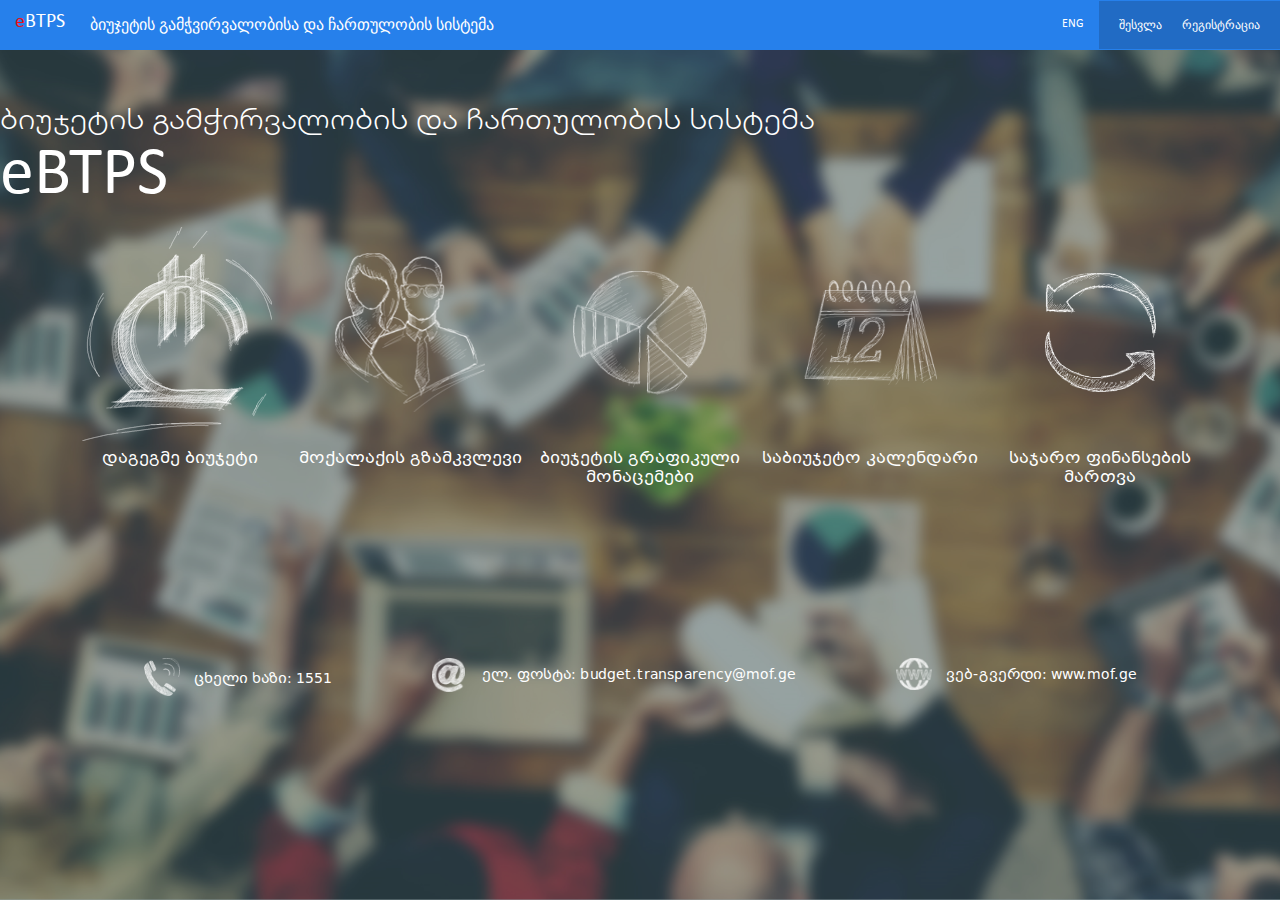
<file: index.html>
<!doctype html>
<html lang="en">
  <head>
    <meta charset="utf-8">
    <meta name="viewport" content="width=device-width, initial-scale=1, shrink-to-fit=no">
    <link rel="shortcut icon" type="image/x-icon" href="assets/images/Favicon.ico">
    <link rel="stylesheet" href="https://maxcdn.bootstrapcdn.com/bootstrap/4.0.0/css/bootstrap.min.css"
      integrity="sha384-Gn5384xqQ1aoWXA+058RXPxPg6fy4IWvTNh0E263XmFcJlSAwiGgFAW/dAiS6JXm" crossorigin="anonymous">
    <link rel="stylesheet" href="https://use.fontawesome.com/releases/v5.8.1/css/all.css"
      integrity="sha384-50oBUHEmvpQ+1lW4y57PTFmhCaXp0ML5d60M1M7uH2+nqUivzIebhndOJK28anvf" crossorigin="anonymous">
  <link rel="stylesheet" href="assets/css/fonts.css">
  <link rel="stylesheet" href="assets/css/style.css">
  <title>ბიუჯეტის გამჭირვალობის და ჩართულობის სისტემა</title>
  </head>
  <body>
    <body class="main_bg">
        <header class="container-fluid header">
            <a class="logo" href="index.html">
              <span>eBTPS</span>
              <h1>ბიუჯეტის გამჭვირვალობისა და ჩართულობის სისტემა</h1>
            </a>
            <div class="side-r">
              <a class="lang" href="#">ENG</a>
              <div class="right_side">
                <a href="" data-toggle="modal" data-target="#pass_modal">შესვლა</a>
                <a href="" data-toggle="modal" data-target="#registration_modal">რეგისტრაცია</a>
              </div>
            </div>
          </header>
      <main>
        <section class="name_e">
          <h2 class="main_h">ბიუჯეტის გამჭირვალობის და ჩართულობის სისტემა</h2>
          <h2 class="logo_h">eBTPS</h2>
        </section>
        <div class="row_m">
          <a class="col_i" href="year.html">
            <div class="img_a img_w"></div>
            <h6 class="title_s">დაგეგმე ბიუჯეტი</h6>
          </a>
          <a class="col_i" href="home.html">
            <div class="img_b img_w"></div>
            <h6 class="title_s">მოქალაქის გზამკვლევი</h6>
          </a>
          <a class="col_i" href="graphics.html">
            <div class="img_c img_w"></div>
            <h6 class="title_s">ბიუჯეტის გრაფიკული მონაცემები</h6>
          </a>
          <a class="col_i" href="work_period.html">
            <div class="img_d img_w"></div>
            <h6 class="title_s">საბიუჯეტო კალენდარი</h6>
          </a>
          <a class="col_i" href="">
            <div class="img_e img_w"></div>
            <h6 class="title_s">საჯარო ფინანსების მართვა</h6>
          </a>
        </div>
      </main>
      <footer class="footer_m">
        <div class="row_mg">
          <p class="numb foote_b">ცხელი ხაზი: 1551</p>
          <a class="mail_m foote_b" href="mailto:budget.transparency@mof.ge">ელ. ფოსტა: budget.transparency@mof.ge</a>
          <a class="web_m foote_b" href="https://mof.ge/" target="_blank">ვებ-გვერდი: www.mof.ge</a>
        </div>
      </footer>



  <div class="modal fade" id="pass_modal" tabindex="-1" role="dialog" aria-labelledby="exampleModalCenterTitle"
    aria-hidden="true">
    <div class="modal-dialog modal-dialog-centered" role="document">
      <div class="modal-content">
        <div class="modal-header">
          <h5 class="modal-title" id="importModalTitle">შესვლა</h5>
          <button type="button" class="close" data-dismiss="modal" aria-label="Close">
            <span aria-hidden="true">&times;</span>
          </button>
        </div>
        <div class="modal-body">
          <section class="login_p text-center">
            <form>
              <div class="form-group login">
                <label for="exampleInputEmail1">ელ. ფოსტა</label>
                <input type="email" class="form-control" id="exampleInputEmail1" aria-describedby="emailHelp" placeholder="">
              </div>
              <div class="form-group login">
                <label for="exampleInputPassword1">პაროლი</label>
                <input type="password" class="form-control" id="exampleInputPassword1" placeholder="">
                <a href="#" class="log_b"  data-toggle="modal" data-target="#recover_modal">დაგავიწყდა პაროლი?</a>
              </div>
              <button type="submit" class="btn btn-primary">შესვლა</button>
            </form>
          </section>
        </div>
      </div>
    </div>
  </div>



  <div class="modal fade" id="registration_modal" tabindex="-1" role="dialog" aria-labelledby="exampleModalCenterTitle"
  aria-hidden="true">
  <div class="modal-dialog modal-dialog-centered" role="document">
    <div class="modal-content">
      <div class="modal-header">
        <h5 class="modal-title" id="importModalTitle">რეგისტრაცია</h5>
        <button type="button" class="close" data-dismiss="modal" aria-label="Close">
          <span aria-hidden="true">&times;</span>
        </button>
      </div>
      <div class="modal-body">
        <section class="login_p text-center">
          <form>
            <div class="form-group login">
              <label for="exampleInputEmail1">ელ. ფოსტა</label>
              <input type="email" class="form-control" id="exampleInputEmail1" aria-describedby="emailHelp" placeholder="">
            </div>
            <div class="form-group login">
              <label for="exampleInputPassword1">პაროლი</label>
              <input type="password" class="form-control" id="exampleInputPassword1" placeholder="">
            </div>
              <div class="form-group login">
              <label for="exampleInputPassword1">გაიმეორეთ პაროლი</label>
              <input type="password" class="form-control" id="exampleInputPassword1" placeholder="">
           
            </div>
            <button type="submit" class="btn btn-primary">რეგისტრაია</button>
          </form>
        </section>
      </div>
    </div>
  </div>
</div>


  <div class="modal fade" id="recover_modal" tabindex="-1" role="dialog" aria-labelledby="exampleModalCenterTitle"
    aria-hidden="true">
    <div class="modal-dialog modal-dialog-centered" role="document">
      <div class="modal-content">
        <div class="modal-header">
          <h5 class="modal-title" id="importModalTitle">პაროლის აღდგენა</h5>
          <button type="button" class="close" data-dismiss="modal" aria-label="Close">
            <span aria-hidden="true">&times;</span>
          </button>
        </div>
        <div class="modal-body">
          <section class="login_p recover_b text-center">
            <form>
                <p class="recover_t">გთხოვთ შეიყვანოთ ის ელ. ფოსტა რომლითაც სისტემაში ხართ დარეგისტრირებული. აღდგენის შემდეგ, ელ. ფოსტაზე მოგივათ 
                    განახლებული პაროლი, რითაც შეძლებთ სისტემაში შესვლას.</p>
              <div class="form-group login">
                <label for="exampleInputEmail1">შეიყვანეთ ელ. ფოსტა</label>
                <input type="email" class="form-control" id="exampleInputEmail1" aria-describedby="emailHelp" placeholder="">
              </div>
              <button type="submit" class="btn btn-primary" data-toggle="modal" data-target="#recover_modal">აღდგენა</button>
            </form>
          </section>
        </div>
      </div>
    </div>
  </div>








  <div class="modal fade" id="pass_recover_modal" tabindex="-1" role="dialog" aria-labelledby="exampleModalCenterTitle"
    aria-hidden="true">
    <div class="modal-dialog modal-dialog-centered" role="document">
      <div class="modal-content">
        <div class="modal-header">
          <h5 class="modal-title" id="importModalTitle">პაროლის აღდგენა</h5>
          <button type="button" class="close" data-dismiss="modal" aria-label="Close">
            <span aria-hidden="true">&times;</span>
          </button>
        </div>
        <div class="modal-body">
          <section class="login_p recover_b text-center">
            <form>
                <p class="recover_t">განახლებული პაროლი გადაიგზავნა თქვენს მიერ მითითებულ ელ. ფოსტაზე.გთხოვთ შეამოწმოთ ელ.ფოსტა.</p>
              <button type="submit" class="btn btn-primary">შესვლის გვერდზე გადასვლა</button>
            </form>
          </section>
        </div>
      </div>
    </div>
  </div>


      <script src="https://code.jquery.com/jquery-3.2.1.slim.min.js"
    integrity="sha384-KJ3o2DKtIkvYIK3UENzmM7KCkRr/rE9/Qpg6aAZGJwFDMVNA/GpGFF93hXpG5KkN"
    crossorigin="anonymous"></script>
  <script src="https://cdnjs.cloudflare.com/ajax/libs/popper.js/1.12.9/umd/popper.min.js"
    integrity="sha384-ApNbgh9B+Y1QKtv3Rn7W3mgPxhU9K/ScQsAP7hUibX39j7fakFPskvXusvfa0b4Q"
    crossorigin="anonymous"></script>
  <script src="https://maxcdn.bootstrapcdn.com/bootstrap/4.0.0/js/bootstrap.min.js"
    integrity="sha384-JZR6Spejh4U02d8jOt6vLEHfe/JQGiRRSQQxSfFWpi1MquVdAyjUar5+76PVCmYl"
    crossorigin="anonymous"></script>
  </body>
</html>
</file>
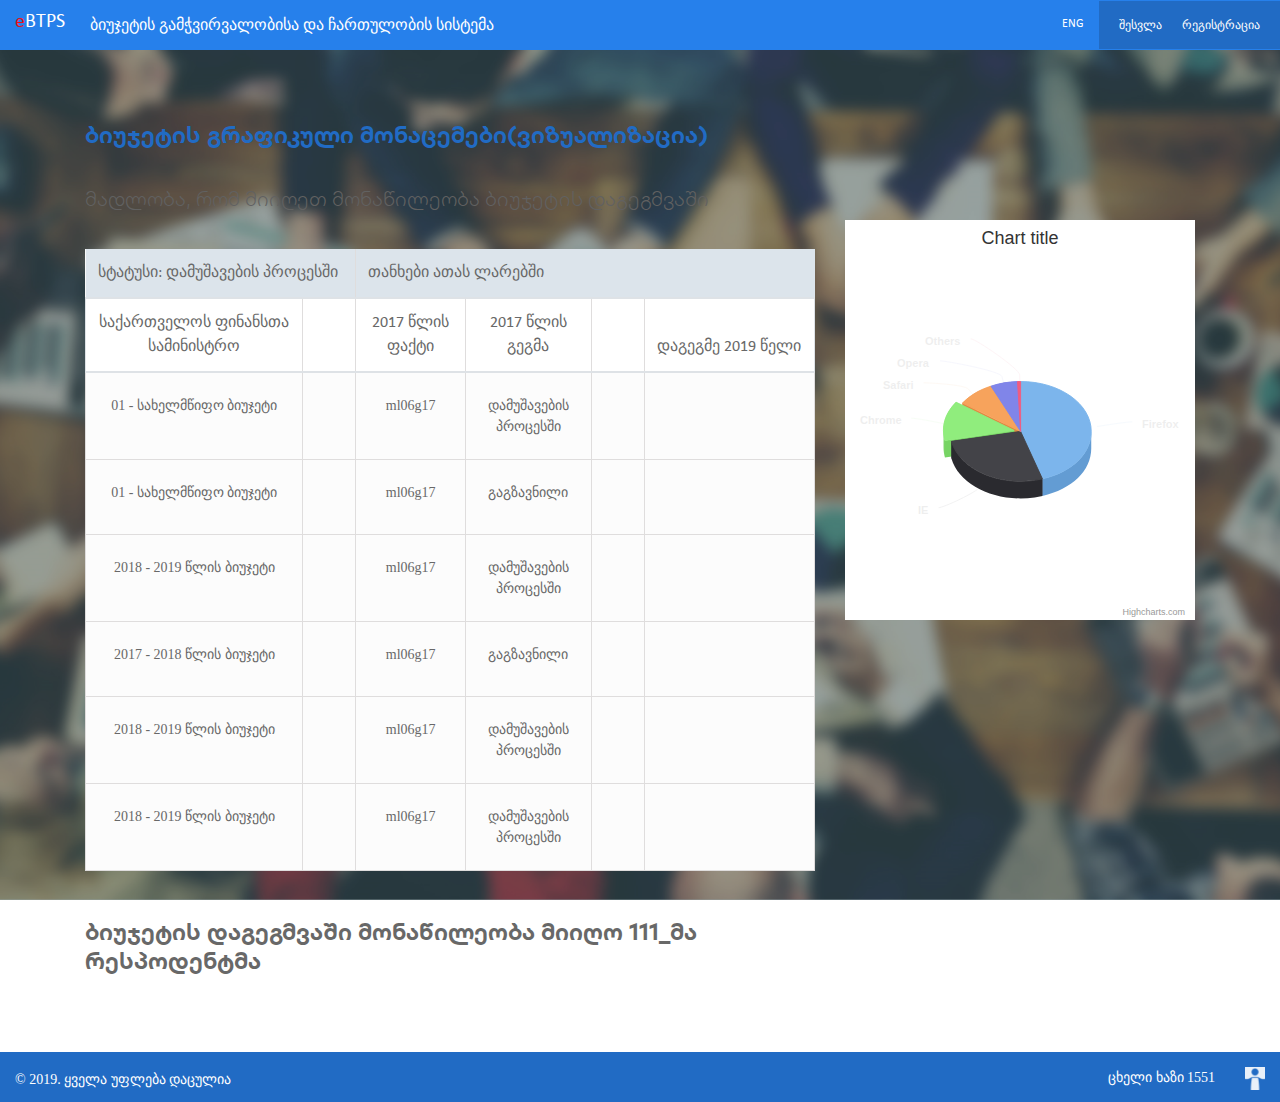
<file: graphics.html>
<!doctype html>
<html lang="en">

<head>
  <meta charset="utf-8">
  <meta name="viewport" content="width=device-width, initial-scale=1, shrink-to-fit=no">
  <link rel="shortcut icon" type="image/x-icon" href="assets/images/Favicon.ico">
  <link rel="stylesheet" href="https://maxcdn.bootstrapcdn.com/bootstrap/4.0.0/css/bootstrap.min.css"
    integrity="sha384-Gn5384xqQ1aoWXA+058RXPxPg6fy4IWvTNh0E263XmFcJlSAwiGgFAW/dAiS6JXm" crossorigin="anonymous">
  <link rel="stylesheet" href="https://use.fontawesome.com/releases/v5.8.1/css/all.css"
    integrity="sha384-50oBUHEmvpQ+1lW4y57PTFmhCaXp0ML5d60M1M7uH2+nqUivzIebhndOJK28anvf" crossorigin="anonymous">
  <link rel="stylesheet" href="assets/css/fonts.css">
  <link rel="stylesheet" href="assets/css/style.css">
  <title>საგარეო დახმარების ინფორმაციული მართვის სისტემა</title>
</head>

<body class="main_bg">
  <header class="container-fluid header">
    <a class="logo" href="index.html">
      <span>eBTPS</span>
      <h1>ბიუჯეტის გამჭვირვალობისა და ჩართულობის სისტემა</h1>
    </a>
    <div class="side-r">
      <a class="lang" href="#">ENG</a>
      <div class="right_side">
        <a href="" data-toggle="modal" data-target="#pass_modal">შესვლა</a>
        <a href="" data-toggle="modal" data-target="#registration_modal">რეგისტრაცია</a>
      </div>
    </div>
  </header>
  <main id="main">
    <div class="container-fluid">
    <div class="row praphic_p">
      <div class="col-12  col-xl-8">
        <h4 class="data_g">ბიუჯეტის გრაფიკული მონაცემები(ვიზუალიზაცია)</h4>
        <h5 class="budget_th">მადლობა, რომ მიიღეთ მონაწილეობა ბიუჯეტის დაგეგმვაში</h5>
        <div class="table_ac">
          <table class="table table_g">
            <thead>
              <tr>
                <th colspan="2">სტატუსი: დამუშავების პროცესში</th>   
                <th colspan="4">თანხები ათას ლარებში</th>
              </tr>
              <tr class="thead_t">
                <th>საქართველოს ფინანსთა სამინისტრო</th>   
                <th><i class="fas fa-info-circle" data-placement="right" data-toggle="tooltip" title="ინფორმაცია"></i></th>
                <th>2017 წლის ფაქტი</th>
                <th>2017 წლის გეგმა</th>
                <th><i class="fas fa-comment-dots" data-placement="right" data-toggle="tooltip" title="კომენტარი"></i></th>
                <th>დაგეგმე 2019 წელი<i class="fas fa-list-ol" data-placement="right" data-toggle="tooltip" title="" data-original-title="ნომინალური"></i> <i class="fas fa-percent" data-placement="right" data-toggle="tooltip" title="" data-original-title="პროცენტული"></i></th>
              </tr>
            </thead>
            <tbody>
              <tr>
                <td>01 - სახელმწიფო ბიუჯეტი</td>
                <td><i class="fas fa-info-circle" data-placement="right" data-toggle="tooltip" title="ინფორმაცია"></i></td>
                <td>ml06g17</td>
                <td>დამუშავების
                  პროცესში</td>
                <td><i class="fas fa-comment-dots" data-placement="right" data-toggle="tooltip" title="კომენტარი"></i></td>
                <td></td>
              </tr>
              <tr>
                <td>01 - სახელმწიფო ბიუჯეტი</td>
                <td><i class="fas fa-info-circle" data-placement="right" data-toggle="tooltip" title="ინფორმაცია"></i></td>
                <td>ml06g17</td>
                <td>გაგზავნილი</td>
                <td><i class="fas fa-comment-dots" data-placement="right" data-toggle="tooltip" title="კომენტარი"></i></td>
                <td></td>
              </tr>
              <tr>
                <td>2018 - 2019 წლის ბიუჯეტი</td>
                <td><i class="fas fa-info-circle" data-placement="right" data-toggle="tooltip" title="ინფორმაცია"></i></td>
                <td>ml06g17</td>
                <td>დამუშავების
                  პროცესში</td>
                <td><i class="fas fa-comment-dots" data-placement="right" data-toggle="tooltip" title="კომენტარი"></i></td>
                <td></td>
              </tr>
              <tr>
                <td>2017 - 2018 წლის ბიუჯეტი</td>
                <td><i class="fas fa-info-circle" data-placement="right" data-toggle="tooltip" title="ინფორმაცია"></i></td>
                <td>ml06g17</td>
                <td>გაგზავნილი</td>
                <td><i class="fas fa-comment-dots" data-placement="right" data-toggle="tooltip" title="კომენტარი"></i></td>
                <td></td>
              </tr>
              <tr>
                <td>2018 - 2019 წლის ბიუჯეტი</td>
                <td><i class="fas fa-info-circle" data-placement="right" data-toggle="tooltip" title="ინფორმაცია"></i></td>
                <td>ml06g17</td>
                <td>დამუშავების
                  პროცესში</td>
                <td><i class="fas fa-comment-dots" data-placement="right" data-toggle="tooltip" title="კომენტარი"></i></td>
                <td></td>
              </tr>
              <tr>
                <td>2018 - 2019 წლის ბიუჯეტი</td>
                <td><i class="fas fa-info-circle" data-placement="right" data-toggle="tooltip" title="ინფორმაცია"></i></td>
                <td>ml06g17</td>
                <td>დამუშავების
                  პროცესში</td>
                <td><i class="fas fa-comment-dots" data-placement="right" data-toggle="tooltip" title="კომენტარი"></i></td>
                <td></td>
              </tr>
            </tbody>
          </table>
        </div>
        <h4 class="res_b">ბიუჯეტის დაგეგმვაში მონაწილეობა მიიღო 111_მა რესპოდენტმა</h4>
      </div>
      <div class="col-12  col-xl-4">
          <section id="chart_m">
            <div id="chart_first"  style="height: 400px"></div>
          </section>  
      </div>
    </div>
    </div>
  </main>
  <footer class="container-fluid footer">
    <p class="foo_ri">© 2019. ყველა უფლება დაცულია</p>
    <div class="right_side">
      <span>ცხელი ხაზი 1551</span>
      <a href="http://www.fas.ge/" target="_blank"><img src="assets/images/fas.png"></a>
    </div>
  </footer>
  <!-- Modal -->
  <div class="modal fade" id="import_modal" tabindex="-1" role="dialog" aria-labelledby="exampleModalCenterTitle"
    aria-hidden="true">
    <div class="modal-dialog modal-dialog-centered" role="document">
      <div class="modal-content">
        <div class="modal-header">
          <h5 class="modal-title" id="importModalTitle">იმპორტი</h5>
          <button type="button" class="close" data-dismiss="modal" aria-label="Close">
            <span aria-hidden="true">&times;</span>
          </button>
        </div>
        <div class="modal-body">
          <div class="table_ac">
            <table class="table">
              <thead>
                <tr>
                  <th scope="col"></th>
                  <th scope="col">დასახელება</th>
                  <th scope="col">სტატუსი</th>
                  <th scope="col">დაწყების თარიღი</th>
                  <th scope="col">დასრულების თარიღი</th>
                </tr>
              </thead>
              <tbody>
                <tr>
                  <td><label class="container_ch"><input class="form-check-input" type="checkbox" value=""
                        id="defaultCheck1">
                      <span class="checkmark"></span></label>
                  </td>
                  <td>01 - სახელმწიფო ბიუჯეტი</td>
                  <td>დასაგეგმი</td>
                  <td>01 იანვარი 2018 წელი</td>
                  <td>31 დეკემბერი 2018 წელი</td>
                </tr>
                <tr>
                  <td><label class="container_ch"><input class="form-check-input" type="checkbox" value=""
                        id="defaultCheck2">
                      <span class="checkmark"></span></label>
                  </td>
                  <td>01 - სახელმწიფო ბიუჯეტი</td>
                  <td>დასაგეგმი</td>
                  <td>01 იანვარი 2018 წელი</td>
                  <td>31 დეკემბერი 2018 წელი</td>
                </tr>
                <tr>
                  <td><label class="container_ch"><input class="form-check-input" type="checkbox" value=""
                        id="defaultCheck3">
                      <span class="checkmark"></span></label>
                  </td>
                  <td>2018 - 2019 წლის ბიუჯეტი</td>
                  <td>დასაგეგმი</td>
                  <td>01 იანვარი 2018 წელი</td>
                  <td>31 დეკემბერი 2018 წელი</td>
                </tr>
                <tr>
                  <td><label class="container_ch"><input class="form-check-input" type="checkbox" value=""
                        id="defaultCheck4">
                      <span class="checkmark"></span></label>
                  </td>
                  <td>2017 - 2018 წლის ბიუჯეტი</td>
                  <td>დასაგეგმი</td>
                  <td>01 იანვარი 2018 წელი</td>
                  <td>31 დეკემბერი 2018 წელი</td>
                </tr>
                <tr>
                  <td><label class="container_ch"><input class="form-check-input" type="checkbox" value=""
                        id="defaultCheck5">
                      <span class="checkmark"></span></label>
                  </td>
                  <td>2018 - 2019 წლის ბიუჯეტი</td>
                  <td>დასაგეგმი</td>
                  <td>01 იანვარი 2018 წელი</td>
                  <td>31 დეკემბერი 2018 წელი</td>
                </tr>
              </tbody>
            </table>
          </div>
          <div class="popup_b">
            <button type="button" class="btn popup_s">იმპორტი</button>
            <button type="button" class="btn popup_c" data-dismiss="modal">დახურვა</button>
          </div>
        </div>
      </div>
    </div>
  </div>


  <div class="modal fade" id="pass_modal" tabindex="-1" role="dialog" aria-labelledby="exampleModalCenterTitle"
    aria-hidden="true">
    <div class="modal-dialog modal-dialog-centered" role="document">
      <div class="modal-content">
        <div class="modal-header">
          <h5 class="modal-title" id="importModalTitle">რეგისტრაცია</h5>
          <button type="button" class="close" data-dismiss="modal" aria-label="Close">
            <span aria-hidden="true">&times;</span>
          </button>
        </div>
        <div class="modal-body">
          <section class="login_p text-center">
            <form>
              <div class="form-group login">
                <label for="exampleInputEmail1">ელ. ფოსტა</label>
                <input type="email" class="form-control" id="exampleInputEmail1" aria-describedby="emailHelp" placeholder="">
              </div>
              <div class="form-group login">
                <label for="exampleInputPassword1">პაროლი</label>
                <input type="password" class="form-control" id="exampleInputPassword1" placeholder="">
                <a href="#" class="log_b" data-toggle="modal" data-target="#recover_modal">დაგავიწყდა პაროლი?</a>
              </div>
              <button type="submit" class="btn btn-primary">შესვლა</button>
            </form>
          </section>
        </div>
      </div>
    </div>
  </div>



  
  <div class="modal fade" id="registration_modal" tabindex="-1" role="dialog" aria-labelledby="exampleModalCenterTitle"
  aria-hidden="true">
  <div class="modal-dialog modal-dialog-centered" role="document">
    <div class="modal-content">
      <div class="modal-header">
        <h5 class="modal-title" id="importModalTitle">რეგისტრაცია</h5>
        <button type="button" class="close" data-dismiss="modal" aria-label="Close">
          <span aria-hidden="true">&times;</span>
        </button>
      </div>
      <div class="modal-body">
        <section class="login_p text-center">
          <form>
            <div class="form-group login">
              <label for="exampleInputEmail1">ელ. ფოსტა</label>
              <input type="email" class="form-control" id="exampleInputEmail1" aria-describedby="emailHelp" placeholder="">
            </div>
            <div class="form-group login">
              <label for="exampleInputPassword1">პაროლი</label>
              <input type="password" class="form-control" id="exampleInputPassword1" placeholder="">
            </div>
              <div class="form-group login">
              <label for="exampleInputPassword1">გაიმეორეთ პაროლი</label>
              <input type="password" class="form-control" id="exampleInputPassword1" placeholder="">
           
            </div>
            <button type="submit" class="btn btn-primary">რეგისტრაია</button>
          </form>
        </section>
      </div>
    </div>
  </div>
</div>


  <div class="modal fade" id="recover_modal" tabindex="-1" role="dialog" aria-labelledby="exampleModalCenterTitle"
  aria-hidden="true">
  <div class="modal-dialog modal-dialog-centered" role="document">
    <div class="modal-content">
      <div class="modal-header">
        <h5 class="modal-title" id="importModalTitle">პაროლის აღდგენა</h5>
        <button type="button" class="close" data-dismiss="modal" aria-label="Close">
          <span aria-hidden="true">&times;</span>
        </button>
      </div>
      <div class="modal-body">
        <section class="login_p recover_b text-center">
          <form>
              <p class="recover_t">გთხოვთ შეიყვანოთ ის ელ. ფოსტა რომლითაც სისტემაში ხართ დარეგისტრირებული. აღდგენის შემდეგ, ელ. ფოსტაზე მოგივათ 
                  განახლებული პაროლი, რითაც შეძლებთ სისტემაში შესვლას.</p>
            <div class="form-group login">
              <label for="exampleInputEmail1">შეიყვანეთ ელ. ფოსტა</label>
              <input type="email" class="form-control" id="exampleInputEmail1" aria-describedby="emailHelp" placeholder="">
            </div>
            <button type="submit" class="btn btn-primary" data-toggle="modal" data-target="#recover_modal">აღდგენა</button>
          </form>
        </section>
      </div>
    </div>
  </div>
</div>








<div class="modal fade" id="pass_recover_modal" tabindex="-1" role="dialog" aria-labelledby="exampleModalCenterTitle"
  aria-hidden="true">
  <div class="modal-dialog modal-dialog-centered" role="document">
    <div class="modal-content">
      <div class="modal-header">
        <h5 class="modal-title" id="importModalTitle">პაროლის აღდგენა</h5>
        <button type="button" class="close" data-dismiss="modal" aria-label="Close">
          <span aria-hidden="true">&times;</span>
        </button>
      </div>
      <div class="modal-body">
        <section class="login_p recover_b text-center">
          <form>
              <p class="recover_t">განახლებული პაროლი გადაიგზავნა თქვენს მიერ მითითებულ ელ. ფოსტაზე.გთხოვთ შეამოწმოთ ელ.ფოსტა.</p>
            <button type="submit" class="btn btn-primary">შესვლის გვერდზე გადასვლა</button>
          </form>
        </section>
      </div>
    </div>
  </div>
</div>






  <script src="https://code.jquery.com/jquery-3.2.1.slim.min.js"
    integrity="sha384-KJ3o2DKtIkvYIK3UENzmM7KCkRr/rE9/Qpg6aAZGJwFDMVNA/GpGFF93hXpG5KkN"
    crossorigin="anonymous"></script>
  <script src="https://cdnjs.cloudflare.com/ajax/libs/popper.js/1.12.9/umd/popper.min.js"
    integrity="sha384-ApNbgh9B+Y1QKtv3Rn7W3mgPxhU9K/ScQsAP7hUibX39j7fakFPskvXusvfa0b4Q"
    crossorigin="anonymous"></script>
  <script src="https://maxcdn.bootstrapcdn.com/bootstrap/4.0.0/js/bootstrap.min.js"
    integrity="sha384-JZR6Spejh4U02d8jOt6vLEHfe/JQGiRRSQQxSfFWpi1MquVdAyjUar5+76PVCmYl"
    crossorigin="anonymous"></script>
    <script src="assets/js/highcharts.js"></script>
  <script src="assets/js/highcharts-3d.js"></script>
    <script type="text/javascript">
      Highcharts.chart('chart_first', {
        chart: {
          type: 'pie',
          options3d: {
            enabled: true,
            alpha: 45,
            beta: 0,
            
          }
        },
       
        tooltip: {
          pointFormat: '{series.name}: <b>{point.percentage:.1f}%</b>'
        },
        plotOptions: {
          pie: {
            allowPointSelect: true,
            cursor: 'pointer',
            depth: 35,
            
            dataLabels: {
              enabled: true,
              format: '{point.name}'
            }
          }
        },
        series: [{
          type: 'pie',
          name: 'Browser share',
          data: [
            ['Firefox', 45.0],
            ['IE', 26.8],
            {
              name: 'Chrome',
              y: 12.8,
              sliced: true,
              selected: true
            },
            ['Safari', 8.5],
            ['Opera', 6.2],
            ['Others', 0.7]
          ]
        }]
      });
    
  
  

    $(function () {
  $('[data-toggle="tooltip"]').tooltip()
})

  
    </script>
</body>

</html>
</file>
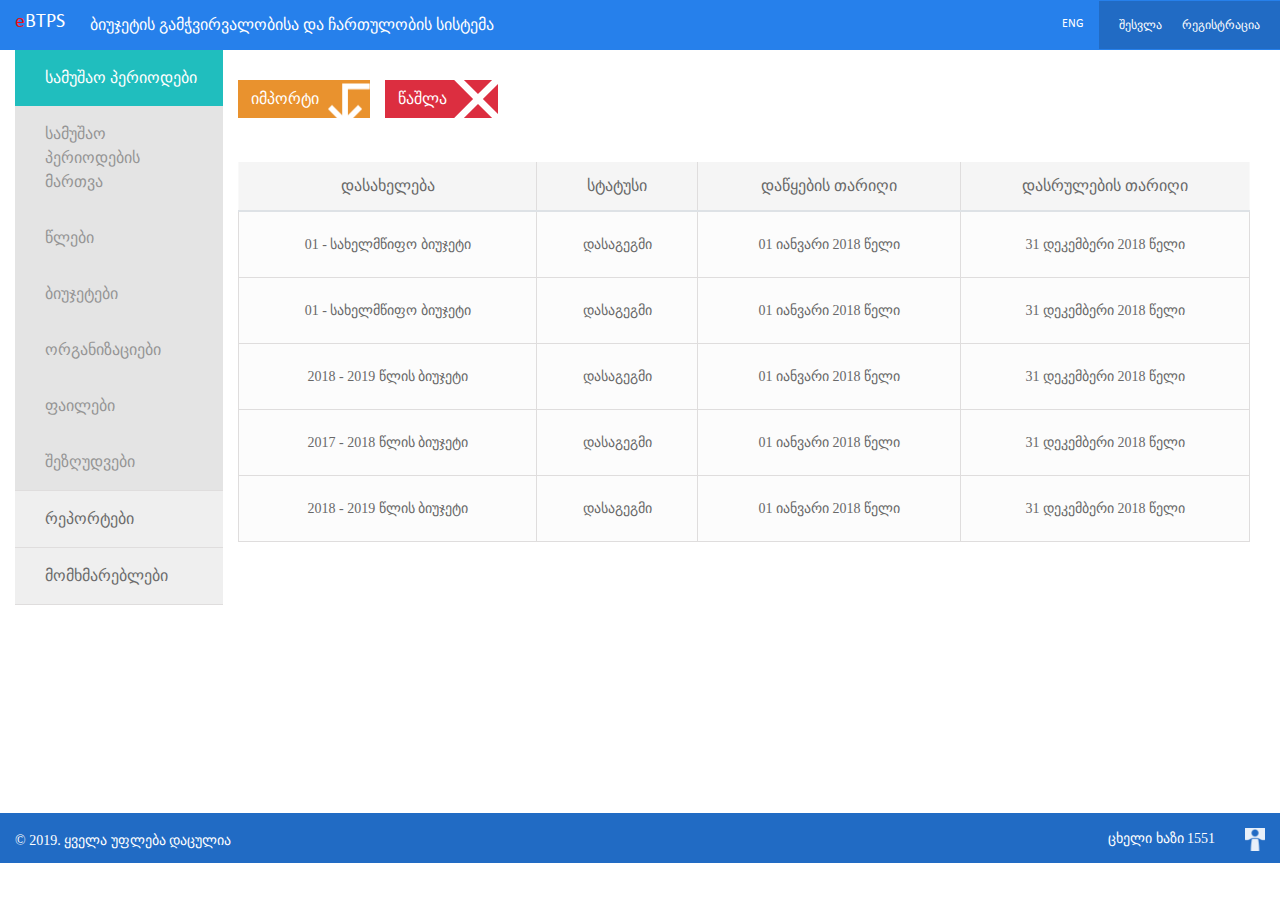
<file: home.html>
<!doctype html>
<html lang="en">

<head>
  <meta charset="utf-8">
  <meta name="viewport" content="width=device-width, initial-scale=1, shrink-to-fit=no">
  <link rel="shortcut icon" type="image/x-icon" href="assets/images/Favicon.ico">
  <link rel="stylesheet" href="https://maxcdn.bootstrapcdn.com/bootstrap/4.0.0/css/bootstrap.min.css"
    integrity="sha384-Gn5384xqQ1aoWXA+058RXPxPg6fy4IWvTNh0E263XmFcJlSAwiGgFAW/dAiS6JXm" crossorigin="anonymous">
  <link rel="stylesheet" href="https://use.fontawesome.com/releases/v5.8.1/css/all.css"
    integrity="sha384-50oBUHEmvpQ+1lW4y57PTFmhCaXp0ML5d60M1M7uH2+nqUivzIebhndOJK28anvf" crossorigin="anonymous">
  <link rel="stylesheet" href="assets/css/fonts.css">
  <link rel="stylesheet" href="assets/css/style.css">
  <title>საგარეო დახმარების ინფორმაციული მართვის სისტემა</title>
</head>

<body>
  <header class="container-fluid header">
    <a class="logo" href="index.html">
      <span>eBTPS</span>
      <h1>ბიუჯეტის გამჭვირვალობისა და ჩართულობის სისტემა</h1>
    </a>
    <div class="side-r">
      <a class="lang" href="#">ENG</a>
      <div class="right_side">
        <a href="LogIn.html">შესვლა</a>
        <a href="verification.html">რეგისტრაცია</a>
      </div>
    </div>
  </header>
  <main id="main" class="container-fluid">
    <div class="row_c">
      <div class="col-12 col-lg-3 col-xl-2 no-p">
        <div id="accordionE" class="container-fluid accordiontwo">
          <div class="card">
            <div class="card-header" id="headingOne">
              <h5 class="mb-0">
                <button class="btn btn-link" data-toggle="collapse" data-target="#collapseOne" aria-expanded="true"
                  aria-controls="collapseOne">
                  <i class="far fa-clock"></i>სამუშაო პერიოდები
                </button>
              </h5>
            </div>
            <div id="collapseOne" class="collapse show" aria-labelledby="headingOne" data-parent="#accordion">
              <div class="card-body">
                <ul class="menu_l">
                  <li><a href="#">სამუშაო პერიოდების მართვა</a></li>
                  <li><a href="#">წლები</a></li>
                  <li><a href="#">ბიუჯეტები</a></li>
                  <li><a href="#">ორგანიზაციები</a></li>
                  <li><a href="#">ფაილები</a></li>
                  <li><a href="#">შეზღუდვები</a></li>
                </ul>
              </div>
            </div>
          </div>
          <div class="card">
            <div class="card-header" id="headingTwo">
              <h5 class="mb-0">
                <button class="btn btn-link collapsed" data-toggle="collapse" data-target="#collapseTwo"
                  aria-expanded="false" aria-controls="collapseTwo">
                  <i class=" fas fa-align-left"></i>რეპორტები
                </button>
              </h5>
            </div>
            <div id="collapseTwo" class="collapse" aria-labelledby="headingTwo" data-parent="#accordion">
              <div class="card-body">
                <ul class="menu_l">
                  <li><a href="#">ბიუჯეტები</a></li>
                  <li><a href="#">ორგანიზაციები</a></li>
                  <li><a href="#">ფაილები</a></li>
                  <li><a href="#">შეზღუდვები</a></li>
                </ul>
              </div>
            </div>
          </div>

          <div class="card">
            <div class="card-header" id="headingThree">
              <h5 class="mb-0">
                <button class="btn btn-link collapsed" data-toggle="collapse" data-target="#collapseThree"
                  aria-expanded="false" aria-controls="collapseThree">
                  <i class="fas fa-user-friends"></i> მომხმარებლები
                </button>
              </h5>
            </div>
            <div id="collapseThree" class="collapse" aria-labelledby="headingThree" data-parent="#accordion">
              <div class="card-body">
                <ul class="menu_l">
                  <li><a href="#">წლები</a></li>
                  <li><a href="#">ბიუჯეტები</a></li>
                  <li><a href="#">ორგანიზაციები</a></li>
                  <li><a href="#">ფაილები</a></li>
                  <li><a href="#">შეზღუდვები</a></li>
                </ul>
              </div>
            </div>
          </div>
        </div>
      </div>
      <div class="col-12 col-lg-9 col-xl-10">
        <div class="right_s">
          <button type="button" class="btn or_b im_b" data-toggle="modal" data-target="#import_modal">იმპორტი</button>
          <button class="btn or_b del_b">წაშლა</button>
        </div>
        <div class="table_ac">
          <table class="table">
            <thead>
              <tr>
                <th scope="col">დასახელება</th>
                <th scope="col">სტატუსი</th>
                <th scope="col">დაწყების თარიღი</th>
                <th scope="col">დასრულების თარიღი</th>
              </tr>
            </thead>
            <tbody>
              <tr>
                <td>01 - სახელმწიფო ბიუჯეტი</td>
                <td>დასაგეგმი</td>
                <td>01 იანვარი 2018 წელი</td>
                <td>31 დეკემბერი 2018 წელი</td>
              </tr>
              <tr>
                <td>01 - სახელმწიფო ბიუჯეტი</td>
                <td>დასაგეგმი</td>
                <td>01 იანვარი 2018 წელი</td>
                <td>31 დეკემბერი 2018 წელი</td>
              </tr>
              <tr>
                <td>2018 - 2019 წლის ბიუჯეტი</td>
                <td>დასაგეგმი</td>
                <td>01 იანვარი 2018 წელი</td>
                <td>31 დეკემბერი 2018 წელი</td>
              </tr>
              <tr>
                <td>2017 - 2018 წლის ბიუჯეტი</td>
                <td>დასაგეგმი</td>
                <td>01 იანვარი 2018 წელი</td>
                <td>31 დეკემბერი 2018 წელი</td>
              </tr>
              <tr>
                <td>2018 - 2019 წლის ბიუჯეტი</td>
                <td>დასაგეგმი</td>
                <td>01 იანვარი 2018 წელი</td>
                <td>31 დეკემბერი 2018 წელი</td>
              </tr>
            </tbody>
          </table>
        </div>
      </div>
    </div>
  </main>
  <footer class="container-fluid footer">
    <p class="foo_ri">© 2019. ყველა უფლება დაცულია</p>
    <div class="right_side">
      <span>ცხელი ხაზი 1551</span>
      <a href="http://www.fas.ge/" target="_blank"><img src="assets/images/fas.png"></a>
    </div>
  </footer>
  <!-- Modal -->
  <div class="modal fade" id="import_modal" tabindex="-1" role="dialog" aria-labelledby="exampleModalCenterTitle"
    aria-hidden="true">
    <div class="modal-dialog modal-dialog-centered" role="document">
      <div class="modal-content">
        <div class="modal-header">
          <h5 class="modal-title" id="importModalTitle">იმპორტი</h5>
          <button type="button" class="close" data-dismiss="modal" aria-label="Close">
            <span aria-hidden="true">&times;</span>
          </button>
        </div>
        <div class="modal-body">
          <div class="table_ac">
            <table class="table">
              <thead>
                <tr>
                  <th scope="col"></th>
                  <th scope="col">დასახელება</th>
                  <th scope="col">სტატუსი</th>
                  <th scope="col">დაწყების თარიღი</th>
                  <th scope="col">დასრულების თარიღი</th>
                </tr>
              </thead>
              <tbody>
                <tr>
                  <td><label class="container_ch"><input class="form-check-input" type="checkbox" value=""
                        id="defaultCheck1">
                      <span class="checkmark"></span></label>
                  </td>
                  <td>01 - სახელმწიფო ბიუჯეტი</td>
                  <td>დასაგეგმი</td>
                  <td>01 იანვარი 2018 წელი</td>
                  <td>31 დეკემბერი 2018 წელი</td>
                </tr>
                <tr>
                  <td><label class="container_ch"><input class="form-check-input" type="checkbox" value=""
                        id="defaultCheck2">
                      <span class="checkmark"></span></label>
                  </td>
                  <td>01 - სახელმწიფო ბიუჯეტი</td>
                  <td>დასაგეგმი</td>
                  <td>01 იანვარი 2018 წელი</td>
                  <td>31 დეკემბერი 2018 წელი</td>
                </tr>
                <tr>
                  <td><label class="container_ch"><input class="form-check-input" type="checkbox" value=""
                        id="defaultCheck3">
                      <span class="checkmark"></span></label>
                  </td>
                  <td>2018 - 2019 წლის ბიუჯეტი</td>
                  <td>დასაგეგმი</td>
                  <td>01 იანვარი 2018 წელი</td>
                  <td>31 დეკემბერი 2018 წელი</td>
                </tr>
                <tr>
                  <td><label class="container_ch"><input class="form-check-input" type="checkbox" value=""
                        id="defaultCheck4">
                      <span class="checkmark"></span></label>
                  </td>
                  <td>2017 - 2018 წლის ბიუჯეტი</td>
                  <td>დასაგეგმი</td>
                  <td>01 იანვარი 2018 წელი</td>
                  <td>31 დეკემბერი 2018 წელი</td>
                </tr>
                <tr>
                  <td><label class="container_ch"><input class="form-check-input" type="checkbox" value=""
                        id="defaultCheck5">
                      <span class="checkmark"></span></label>
                  </td>
                  <td>2018 - 2019 წლის ბიუჯეტი</td>
                  <td>დასაგეგმი</td>
                  <td>01 იანვარი 2018 წელი</td>
                  <td>31 დეკემბერი 2018 წელი</td>
                </tr>
              </tbody>
            </table>
          </div>
          <div class="popup_b">
            <button type="button" class="btn popup_s">იმპორტი</button>
            <button type="button" class="btn popup_c" data-dismiss="modal">დახურვა</button>
          </div>
        </div>
      </div>
    </div>
  </div>
  <script src="https://code.jquery.com/jquery-3.2.1.slim.min.js"
    integrity="sha384-KJ3o2DKtIkvYIK3UENzmM7KCkRr/rE9/Qpg6aAZGJwFDMVNA/GpGFF93hXpG5KkN"
    crossorigin="anonymous"></script>
  <script src="https://cdnjs.cloudflare.com/ajax/libs/popper.js/1.12.9/umd/popper.min.js"
    integrity="sha384-ApNbgh9B+Y1QKtv3Rn7W3mgPxhU9K/ScQsAP7hUibX39j7fakFPskvXusvfa0b4Q"
    crossorigin="anonymous"></script>
  <script src="https://maxcdn.bootstrapcdn.com/bootstrap/4.0.0/js/bootstrap.min.js"
    integrity="sha384-JZR6Spejh4U02d8jOt6vLEHfe/JQGiRRSQQxSfFWpi1MquVdAyjUar5+76PVCmYl"
    crossorigin="anonymous"></script>
</body>

</html>
</file>
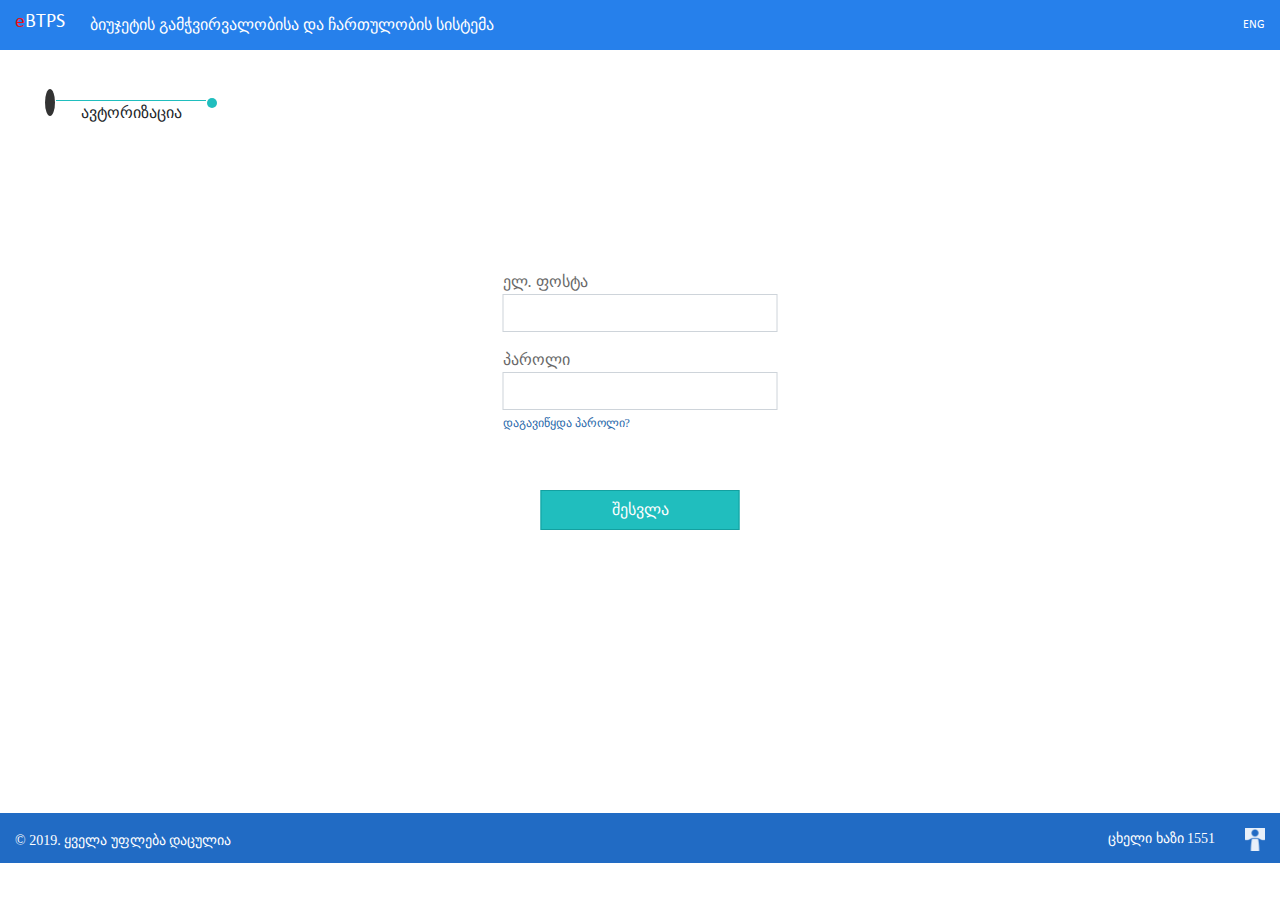
<file: LogIn.html>
<!doctype html>
<html lang="en">

<head>
  <meta charset="utf-8">
  <meta name="viewport" content="width=device-width, initial-scale=1, shrink-to-fit=no">
  <link rel="shortcut icon" type="image/x-icon" href="assets/images/Favicon.ico">
  <link rel="stylesheet" href="https://maxcdn.bootstrapcdn.com/bootstrap/4.0.0/css/bootstrap.min.css"
    integrity="sha384-Gn5384xqQ1aoWXA+058RXPxPg6fy4IWvTNh0E263XmFcJlSAwiGgFAW/dAiS6JXm" crossorigin="anonymous">
  <link rel="stylesheet" href="https://use.fontawesome.com/releases/v5.8.1/css/all.css"
    integrity="sha384-50oBUHEmvpQ+1lW4y57PTFmhCaXp0ML5d60M1M7uH2+nqUivzIebhndOJK28anvf" crossorigin="anonymous">
  <link rel="stylesheet" href="assets/css/fonts.css">
  <link rel="stylesheet" href="assets/css/style.css">
  <title>საგარეო დახმარების ინფორმაციული მართვის სისტემა</title>
</head>

<body>
  <header class="container-fluid header">
    <a class="logo" href="index.html">
      <span>eBTPS</span>
      <h1>ბიუჯეტის გამჭვირვალობისა და ჩართულობის სისტემა</h1>
    </a>
    <a class="lang" href="#">ENG</a>
  </header>
  <main id="main" class="container-fluid">
    <section class="home_i">
      <a href="index.html"><i class="fas fa-home"></i></a>
      <div class="line">ავტორიზაცია</div>
      <i class="fas fa-check"></i>
    </section>
    <section class="login_p text-center">
      <form>
        <div class="form-group login">
          <label for="exampleInputEmail1">ელ. ფოსტა</label>
          <input type="email" class="form-control" id="exampleInputEmail1" aria-describedby="emailHelp" placeholder="">
        </div>
        <div class="form-group login">
          <label for="exampleInputPassword1">პაროლი</label>
          <input type="password" class="form-control" id="exampleInputPassword1" placeholder="">
          <a href="#" class="log_b">დაგავიწყდა პაროლი?</a>
        </div>
        <button type="submit" class="btn btn-primary">შესვლა</button>
      </form>
    </section>
  </main>
  <footer class="container-fluid footer">
    <p class="foo_ri">© 2019. ყველა უფლება დაცულია</p>
    <div class="right_side">
      <span>ცხელი ხაზი 1551</span>
      <a href="http://www.fas.ge/" target="_blank"><img src="assets/images/fas.png"></a>
    </div>
  </footer>
  <script src="https://code.jquery.com/jquery-3.2.1.slim.min.js"
    integrity="sha384-KJ3o2DKtIkvYIK3UENzmM7KCkRr/rE9/Qpg6aAZGJwFDMVNA/GpGFF93hXpG5KkN"
    crossorigin="anonymous"></script>
  <script src="https://cdnjs.cloudflare.com/ajax/libs/popper.js/1.12.9/umd/popper.min.js"
    integrity="sha384-ApNbgh9B+Y1QKtv3Rn7W3mgPxhU9K/ScQsAP7hUibX39j7fakFPskvXusvfa0b4Q"
    crossorigin="anonymous"></script>
  <script src="https://maxcdn.bootstrapcdn.com/bootstrap/4.0.0/js/bootstrap.min.js"
    integrity="sha384-JZR6Spejh4U02d8jOt6vLEHfe/JQGiRRSQQxSfFWpi1MquVdAyjUar5+76PVCmYl"
    crossorigin="anonymous"></script>
</body>

</html>
</file>
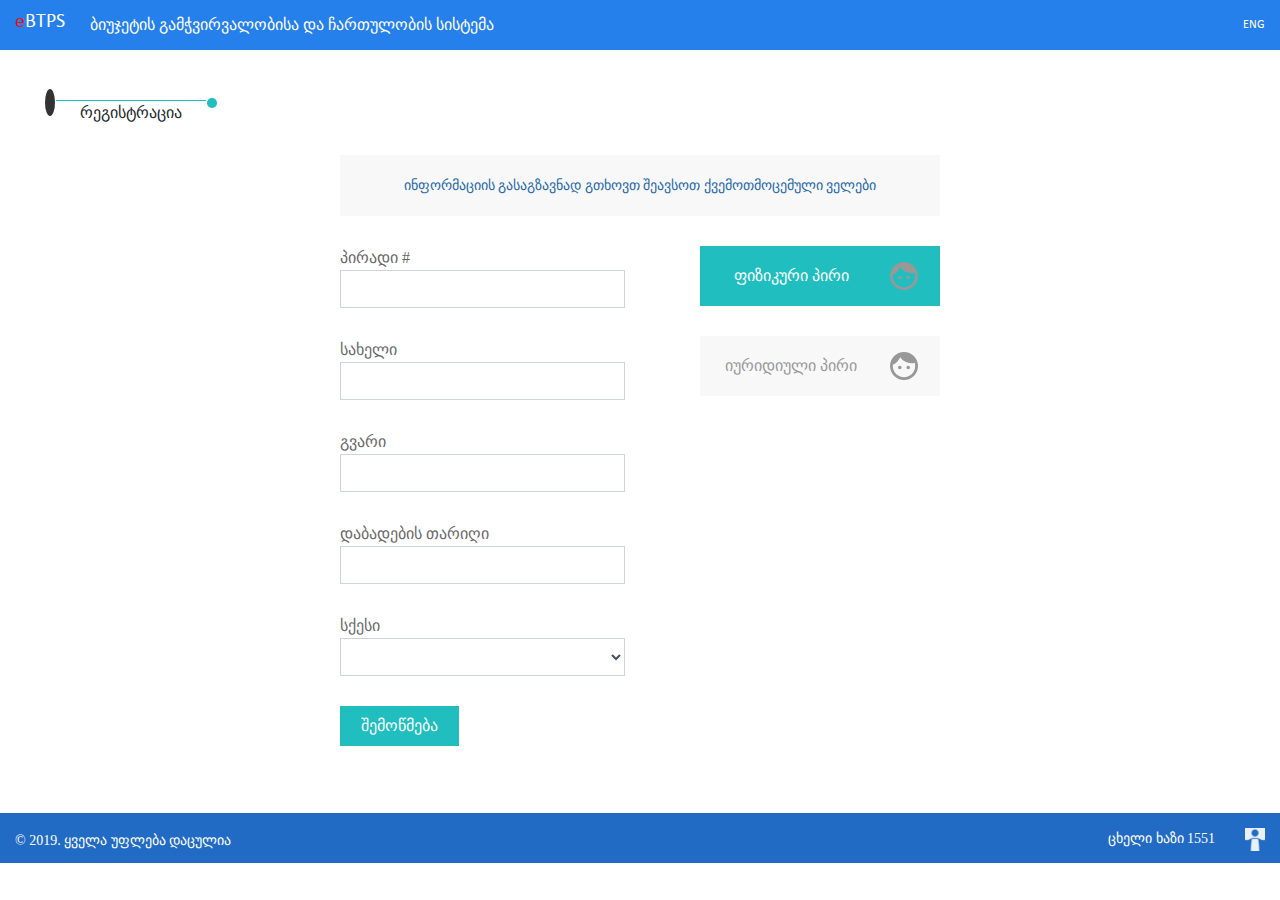
<file: verification.html>
<!doctype html>
<html lang="en">

<head>
  <meta charset="utf-8">
  <meta name="viewport" content="width=device-width, initial-scale=1, shrink-to-fit=no">
  <link rel="shortcut icon" type="image/x-icon" href="assets/images/Favicon.ico">
  <link rel="stylesheet" href="https://maxcdn.bootstrapcdn.com/bootstrap/4.0.0/css/bootstrap.min.css"
    integrity="sha384-Gn5384xqQ1aoWXA+058RXPxPg6fy4IWvTNh0E263XmFcJlSAwiGgFAW/dAiS6JXm" crossorigin="anonymous">
  <link rel="stylesheet" href="https://use.fontawesome.com/releases/v5.8.1/css/all.css"
    integrity="sha384-50oBUHEmvpQ+1lW4y57PTFmhCaXp0ML5d60M1M7uH2+nqUivzIebhndOJK28anvf" crossorigin="anonymous">
  <link rel="stylesheet" href="assets/css/fonts.css">
  <link rel="stylesheet" href="assets/css/style.css">
  <title>საგარეო დახმარების ინფორმაციული მართვის სისტემა</title>
</head>

<body>
  <header class="container-fluid header">
    <a class="logo" href="index.html">
      <span>eBTPS</span>
      <h1>ბიუჯეტის გამჭვირვალობისა და ჩართულობის სისტემა</h1>
    </a>
    <a class="lang" href="#">ENG</a>
  </header>
  <main id="main" class="container-fluid">
    <section class="home_i">
      <a href="index.html"><i class="fas fa-home"></i></a>
      <div class="line">რეგისტრაცია</div>
      <i class="fas fa-check"></i>
    </section>
    <section class="field_error_popup container reg_blok">
      <span class="error_p">ინფორმაციის გასაგზავნად გთხოვთ შეავსოთ ქვემოთმოცემული ველები</span>
    </section>
    <section class="container reg_blok">
      <form>
        <div class="row">
          <div class="col-12 col-sm-6">
            <div class="form-group">
              <label for="pn">პირადი #</label>
              <input type="text" class="form-control" id="#" aria-describedby="#" placeholder="">
            </div>
            <div class="form-group">
              <label>სახელი</label>
              <input type="text" class="form-control" id="#" aria-describedby="#" placeholder="">
            </div>
            <div class="form-group">
              <label>გვარი</label>
              <input type="text" class="form-control" id="#" aria-describedby="#" placeholder="">
            </div>
            <div class="form-group">
              <label>დაბადების თარიღი</label>
              <input type="text" class="form-control" id="#" aria-describedby="#" placeholder="">
            </div>
            <div class="form-group ">
              <label>სქესი</label>
              <select id="inputState" class="form-control">
                <option selected></option>
                <option>1</option>
                <option>2</option>
              </select>
            </div>
            <button type="submit" class="btn btn_check">შემოწმება</button>
          </div>
          <div class="col-12 col-sm-6 text-right">
            <button class="btn active_b button_sub">ფიზიკური პირი</button>
            <button class="btn button_sub">იურიდიული პირი</button>
          </div>
        </div>
      </form>
    </section>
  </main>
  <footer class="container-fluid footer">
    <p class="foo_ri">© 2019. ყველა უფლება დაცულია</p>
    <div class="right_side">
      <span>ცხელი ხაზი 1551</span>
      <a href="http://www.fas.ge/" target="_blank"><img src="assets/images/fas.png"></a>
    </div>
  </footer>
  <script src="https://code.jquery.com/jquery-3.2.1.slim.min.js"
    integrity="sha384-KJ3o2DKtIkvYIK3UENzmM7KCkRr/rE9/Qpg6aAZGJwFDMVNA/GpGFF93hXpG5KkN"
    crossorigin="anonymous"></script>
  <script src="https://cdnjs.cloudflare.com/ajax/libs/popper.js/1.12.9/umd/popper.min.js"
    integrity="sha384-ApNbgh9B+Y1QKtv3Rn7W3mgPxhU9K/ScQsAP7hUibX39j7fakFPskvXusvfa0b4Q"
    crossorigin="anonymous"></script>
  <script src="https://maxcdn.bootstrapcdn.com/bootstrap/4.0.0/js/bootstrap.min.js"
    integrity="sha384-JZR6Spejh4U02d8jOt6vLEHfe/JQGiRRSQQxSfFWpi1MquVdAyjUar5+76PVCmYl"
    crossorigin="anonymous"></script>
</body>

</html>
</file>
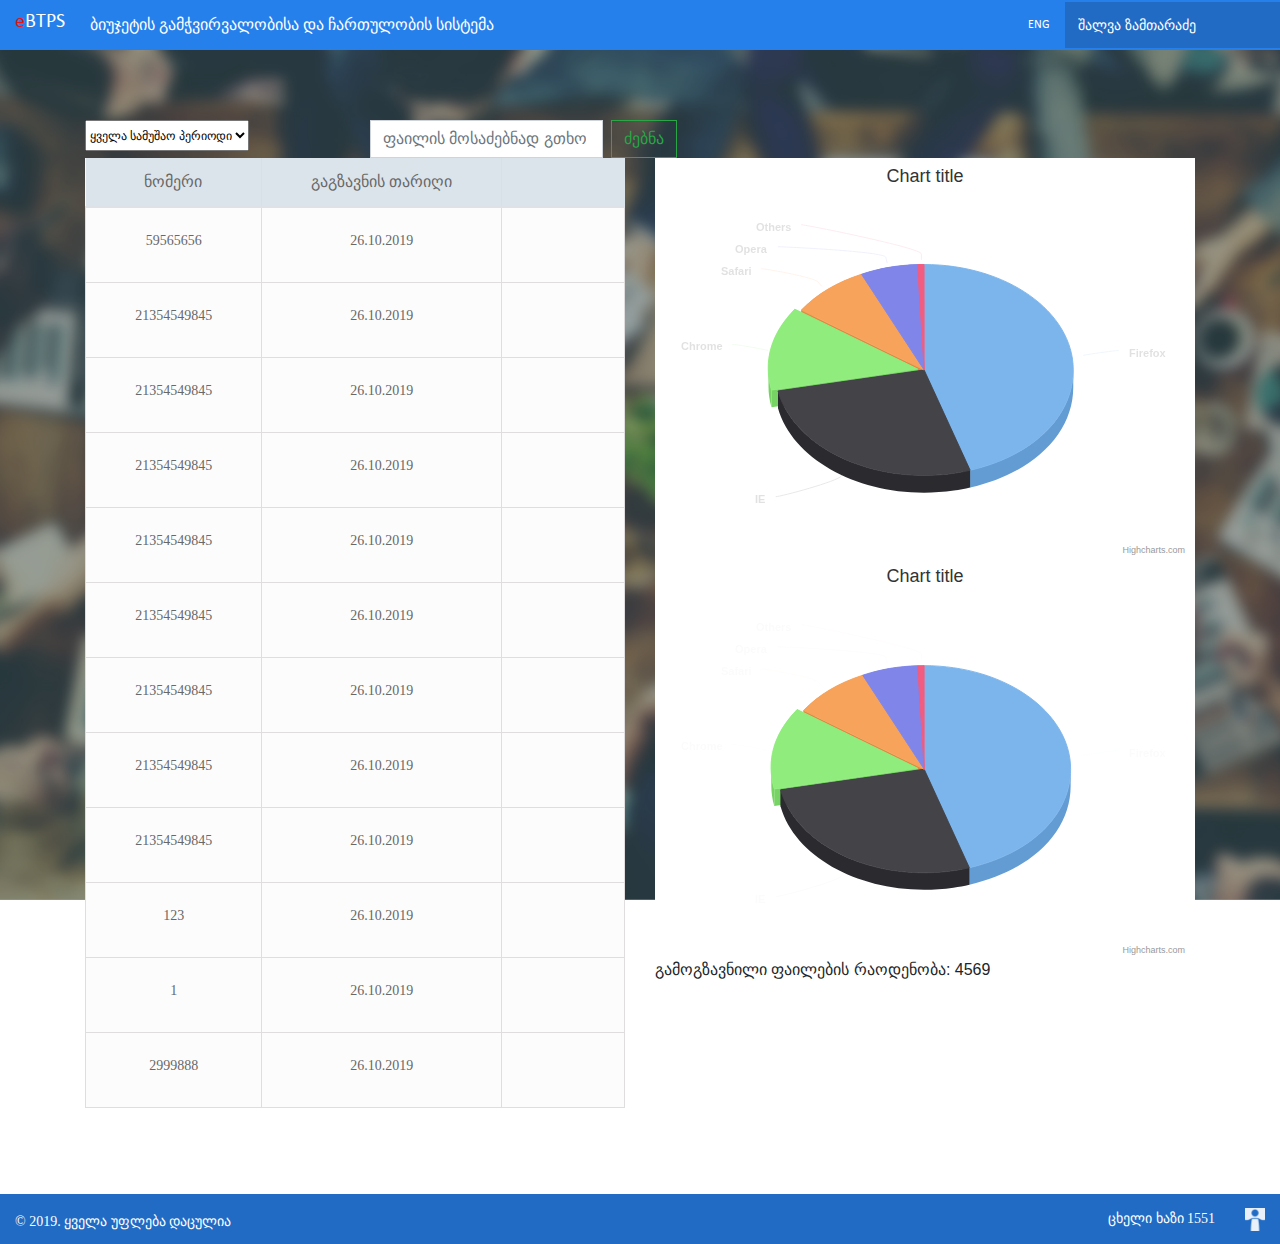
<file: work_period.html>
<!doctype html>
<html lang="en">

<head>
  <meta charset="utf-8">
  <meta name="viewport" content="width=device-width, initial-scale=1, shrink-to-fit=no">
  <link rel="shortcut icon" type="image/x-icon" href="assets/images/Favicon.ico">
  <link rel="stylesheet" href="https://maxcdn.bootstrapcdn.com/bootstrap/4.0.0/css/bootstrap.min.css"
    integrity="sha384-Gn5384xqQ1aoWXA+058RXPxPg6fy4IWvTNh0E263XmFcJlSAwiGgFAW/dAiS6JXm" crossorigin="anonymous">
  <link rel="stylesheet" href="https://use.fontawesome.com/releases/v5.8.1/css/all.css"
    integrity="sha384-50oBUHEmvpQ+1lW4y57PTFmhCaXp0ML5d60M1M7uH2+nqUivzIebhndOJK28anvf" crossorigin="anonymous">
  <link rel="stylesheet" href="assets/css/fonts.css">
  <link rel="stylesheet" href="assets/css/style.css">
  <title>საგარეო დახმარების ინფორმაციული მართვის სისტემა</title>
</head>

<body class="main_bg">
  <header class="container-fluid header">
    <a class="logo" href="index.html">
      <span>eBTPS</span>
      <h1>ბიუჯეტის გამჭვირვალობისა და ჩართულობის სისტემა</h1>
    </a>
    <div class="side-r">
      <a class="lang" href="#">ENG</a>
      <div class="right_side drop_r">
        <div class="dropdown">
          <button class="btn btn_drop" type="button" id="dropdownMenuButton" data-toggle="dropdown" aria-haspopup="true"
            aria-expanded="false">
            შალვა ზამთარაძე<i class="fa fa-angle-down"></i>
          </button>
          <div class="dropdown-menu" aria-labelledby="dropdownMenuButton" x-placement="bottom-start"
            style="position: absolute; transform: translate3d(938px, 37px, 0px); top: 0px; left: 0px; will-change: transform;">
            <a class="dropdown-item" data-toggle="modal" data-target="#pass_modal">პაროლის შეცვლა</a>
            <a class="dropdown-item" href="" data-toggle="modal" data-target="#verification_one_modal">მომხმარებლის ვერიფიკაცია</a>
          </div>
        </div>
        <a class="pow_off" href="LogIn.html"><i class="fas fa-power-off"></i></a>
      </div>
    </div>
  </header>
  <main id="main">
    <div class="container-fluid">
      <div class="praphic_p">
      <div class="row line_f">
        <div class="col-12 col-md-3">
            <select class="select custom-select-sm">
                <option selected="">ყველა სამუშაო პერიოდი</option>
                <option value="1">სამუშაო პერიოდი</option>
                <option value="2">სამუშაო პერიოდი</option>
                <option value="3">სამუშაო პერიოდი</option>
              </select>
        </div>
        <div class="col-12 col-md-9">
            <div class="form-inline">
                <input class="form-control mr-sm-2" type="search" placeholder="ფაილის მოსაძებნად გთხოვთ შეიყვანოთ ნომერი"  aria-label="Search">
                <button class="btn btn-outline-success my-2 my-sm-0" type="submit">ძებნა</button>
            </div>
        </div>
      </div>
      <div class="row">
        <div class="col-12 col-xl-6 left_tab">
          <div class="table_ac">
            <table class="table">
              <thead>
                <tr>
                  <th scope="col">ნომერი</th>
                  <th scope="col">გაგზავნის თარიღი</th>
                  <th scope="col"><i class="fas fa-eye" data-toggle="tooltip" data-placement="right" title="" data-original-title="დათვალიერება"></i></th>
                </tr>
              </thead>
              <tbody>
                <tr>
                  <td>59565656</td>
                  <td>26.10.2019</td>
                  <td><i class="fas fa-eye" data-toggle="tooltip" data-placement="right" title="" data-original-title="დათვალიერება"></i></td>
                </tr>
                <tr>
                  <td>21354549845</td>
                  <td>26.10.2019</td>
                  <td><i class="fas fa-eye" data-toggle="tooltip" data-placement="right" title="" data-original-title="დათვალიერება"></i></td>
                </tr>
                <tr>
                    <td>21354549845</td>
                    <td>26.10.2019</td>
                    <td><i class="fas fa-eye" data-toggle="tooltip" data-placement="right" title="" data-original-title="დათვალიერება"></i></td>
                  </tr>
                  <tr>
                      <td>21354549845</td>
                      <td>26.10.2019</td>
                      <td><i class="fas fa-eye" data-toggle="tooltip" data-placement="right" title="" data-original-title="დათვალიერება"></i></td>
                    </tr>
                    <tr>
                        <td>21354549845</td>
                        <td>26.10.2019</td>
                        <td><i class="fas fa-eye" data-toggle="tooltip" data-placement="right" title="" data-original-title="დათვალიერება"></i></td>
                      </tr>
                      <tr>
                          <td>21354549845</td>
                          <td>26.10.2019</td>
                          <td><i class="fas fa-eye" data-toggle="tooltip" data-placement="right" title="" data-original-title="დათვალიერება"></i></td>
                        </tr>
                        <tr>
                            <td>21354549845</td>
                            <td>26.10.2019</td>
                            <td><i class="fas fa-eye" data-toggle="tooltip" data-placement="right" title="" data-original-title="დათვალიერება"></i></td>
                          </tr>
                          <tr>
                              <td>21354549845</td>
                              <td>26.10.2019</td>
                              <td><i class="fas fa-eye" data-toggle="tooltip" data-placement="right" title="" data-original-title="დათვალიერება"></i></td>
                            </tr>
                            <tr>
                                <td>21354549845</td>
                                <td>26.10.2019</td>
                                <td><i class="fas fa-eye" data-toggle="tooltip" data-placement="right" title="" data-original-title="დათვალიერება"></i></td>
                              </tr>
                <tr>
                  <td>123</td>
                  <td>26.10.2019</td>
                  <td><i class="fas fa-eye" data-toggle="tooltip" data-placement="right" title="" data-original-title="დათვალიერება"></i></td>
                </tr>
                <tr>
                  <td>1</td>
                  <td>26.10.2019</td>
                  <td><i class="fas fa-eye" data-toggle="tooltip" data-placement="right" title="" data-original-title="დათვალიერება"></i></td>
                </tr>
                <tr>
                  <td>2999888</td>
                  <td>26.10.2019</td>
                  <td><i class="fas fa-eye" data-toggle="tooltip" data-placement="right" title="" data-original-title="დათვალიერება"></i></td>
                </tr>
              </tbody>
            </table>
          </div>
        </div>
       
        <div class="col-12 col-xl-6 right_graf"> 
              <section id="chart_s">
                <div id="chart_two"  style="height: 400px"></div>
                <div id="chart_three"  style="height: 400px"></div>
              </section> 
              <p class="send_f">გამოგზავნილი ფაილების რაოდენობა: 4569</p> 
        </div>
      </div>
    </div>
  </main>
  <footer class="container-fluid footer">
    <p class="foo_ri">© 2019. ყველა უფლება დაცულია</p>
    <div class="right_side">
      <span>ცხელი ხაზი 1551</span>
      <a href="http://www.fas.ge/" target="_blank"><img src="assets/images/fas.png"></a>
    </div>
  </footer>
  <div class="modal fade" id="pass_modal" tabindex="-1" role="dialog" aria-labelledby="exampleModalCenterTitle"
    aria-hidden="true">
    <div class="modal-dialog modal-dialog-centered" role="document">
      <div class="modal-content">
        <div class="modal-header">
          <h5 class="modal-title" id="importModalTitle">პაროლის შეცვლა</h5>
          <button type="button" class="close" data-dismiss="modal" aria-label="Close">
            <span aria-hidden="true">&times;</span>
          </button>
        </div>
        <div class="modal-body">
          <div class="form-group login">
            <label for="">შეიყვანეთ ძველი პაროლი</label>
            <input type="email" class="form-control" id="" aria-describedby="" placeholder="">
          </div>
          <div class="form-group login">
            <label for="">შეიყვანეთ ახალი პაროლი</label>
            <input type="email" class="form-control" id="" aria-describedby="" placeholder="">
          </div>
          <div class="form-group login">
            <label for="">გაიმეორეთ ახალი პაროლი</label>
            <input type="email" class="form-control" id="" aria-describedby="" placeholder="">
          </div>
          <div class="popup_b">
            <button type="button" class="btn popup_s">შეცვლა</button>
            <button type="button" class="btn popup_c" data-dismiss="modal">დახურვა</button>
          </div>
        </div>
      </div>
    </div>
  </div>

  <div class="modal fade" id="verification_one_modal" tabindex="-1" role="dialog" aria-labelledby="exampleModalCenterTitle"
  aria-hidden="true">
  <div class="modal-dialog modal-dialog-centered" role="document">
    <div class="modal-content">
      <div class="modal-header">
        <h5 class="modal-title" id="importModalTitle">ვერიფიკაცია</h5>
        <button type="button" class="close" data-dismiss="modal" aria-label="Close">
          <span aria-hidden="true">&times;</span>
        </button>
      </div>
      <div class="modal-body">
          <section class="field_error_popup container reg_blok">
              <span class="error_p">ინფორმაციის გასაგზავნად გთხოვთ შეავსოთ ქვემოთმოცემული ველები</span>
            </section>
            <section class="container reg_blok">
              <form>
                <div class="row">
                  <div class="col-12 col-sm-6">
                    <div class="form-group">
                      <label for="pn">პირადი #</label>
                      <input type="text" class="form-control" id="#" aria-describedby="#" placeholder="">
                    </div>
                    <div class="form-group">
                      <label>სახელი</label>
                      <input type="text" class="form-control" id="#" aria-describedby="#" placeholder="">
                    </div>
                    <div class="form-group">
                      <label>გვარი</label>
                      <input type="text" class="form-control" id="#" aria-describedby="#" placeholder="">
                    </div>
                    <div class="form-group">
                      <label>დაბადების თარიღი</label>
                      <input type="text" class="form-control" id="#" aria-describedby="#" placeholder="">
                    </div>
                    <div class="form-group ">
                      <label>სქესი</label>
                      <select id="inputState" class="form-control">
                        <option selected></option>
                        <option>1</option>
                        <option>2</option>
                      </select>
                    </div>
                    <button type="submit" class="btn btn_check">შემოწმება</button>
                    <button type="submit" class="btn btn_check">ვერიფიკაცია</button>
                  </div>
                  <div class="col-12 col-sm-6 text-right">
                    <a class="btn active_b button_sub">ფიზიკური პირი</a>
                    <a class="btn button_sub"  data-toggle="modal" data-target="#verification_two_modal">იურიდიული პირი</a>
                  </div>
                </div>
              </form>
            </section>
      </div>
    </div>
  </div>
</div>




  <div class="modal fade" id="verification_two_modal" tabindex="-1" role="dialog" aria-labelledby="exampleModalCenterTitle"
  aria-hidden="true">
  <div class="modal-dialog modal-dialog-centered" role="document">
    <div class="modal-content">
      <div class="modal-header">
        <h5 class="modal-title" id="importModalTitle">ვერიფიკაცია</h5>
        <button type="button" class="close" data-dismiss="modal" aria-label="Close">
          <span aria-hidden="true">&times;</span>
        </button>
      </div>
      <div class="modal-body">
            <section class="container reg_blok">
              <form>
                <div class="row">
                  <div class="col-12 col-sm-6">
                    <div class="form-group">
                      <label for="pn">საიდენტიფიკაციო #</label>
                      <input type="text" class="form-control verif_b" id="#" aria-describedby="#" placeholder="">
                      <button type="submit" class="btn btn_check">შემოწმება</button>
                      <button type="submit" class="btn btn_check" >ვერიფიკაცია</button>
                    </div>
                    
                  </div>
                  
                  <div class="col-12 col-sm-6 text-right">
                    <a class="btn  button_sub" data-toggle="modal" data-target="#verification_two_modal">ფიზიკური პირი</a>
                    <a class="btn active_b button_sub" >იურიდიული პირი</a>
                  </div>
                  
                </div>
                
              </form>
            </section>
      </div>
    </div>
  </div>
</div>








  <script src="https://code.jquery.com/jquery-3.2.1.slim.min.js"
    integrity="sha384-KJ3o2DKtIkvYIK3UENzmM7KCkRr/rE9/Qpg6aAZGJwFDMVNA/GpGFF93hXpG5KkN"
    crossorigin="anonymous"></script>
  <script src="https://cdnjs.cloudflare.com/ajax/libs/popper.js/1.12.9/umd/popper.min.js"
    integrity="sha384-ApNbgh9B+Y1QKtv3Rn7W3mgPxhU9K/ScQsAP7hUibX39j7fakFPskvXusvfa0b4Q"
    crossorigin="anonymous"></script>
  <script src="https://maxcdn.bootstrapcdn.com/bootstrap/4.0.0/js/bootstrap.min.js"
    integrity="sha384-JZR6Spejh4U02d8jOt6vLEHfe/JQGiRRSQQxSfFWpi1MquVdAyjUar5+76PVCmYl"
    crossorigin="anonymous"></script>
    <script src="assets/js/highcharts.js"></script>
  <script src="assets/js/highcharts-3d.js"></script>
    <script type="text/javascript">
      Highcharts.chart('chart_two', {
        chart: {
          type: 'pie',
          options3d: {
            enabled: true,
            alpha: 45,
            beta: 0,
            
          }
        },
       
        tooltip: {
          pointFormat: '{series.name}: <b>{point.percentage:.1f}%</b>'
        },
        plotOptions: {
          pie: {
            allowPointSelect: true,
            cursor: 'pointer',
            depth: 35,
            
            dataLabels: {
              enabled: true,
              format: '{point.name}'
            }
          }
        },
        series: [{
          type: 'pie',
          name: 'Browser share',
          data: [
            ['Firefox', 45.0],
            ['IE', 26.8],
            {
              name: 'Chrome',
              y: 12.8,
              sliced: true,
              selected: true
            },
            ['Safari', 8.5],
            ['Opera', 6.2],
            ['Others', 0.7]
          ]
        }]
      });


      Highcharts.chart('chart_three', {
        chart: {
          type: 'pie',
          options3d: {
            enabled: true,
            alpha: 45,
            beta: 0,
            
          }
        },
       
        tooltip: {
          pointFormat: '{series.name}: <b>{point.percentage:.1f}%</b>'
        },
        plotOptions: {
          pie: {
            allowPointSelect: true,
            cursor: 'pointer',
            depth: 35,
            
            dataLabels: {
              enabled: true,
              format: '{point.name}'
            }
          }
        },
        series: [{
          type: 'pie',
          name: 'Browser share',
          data: [
            ['Firefox', 45.0],
            ['IE', 26.8],
            {
              name: 'Chrome',
              y: 12.8,
              sliced: true,
              selected: true
            },
            ['Safari', 8.5],
            ['Opera', 6.2],
            ['Others', 0.7]
          ]
        }]
      });



      
    $(function () {
  $('[data-toggle="tooltip"]').tooltip()
})
    </script>
</body>

</html>
</file>
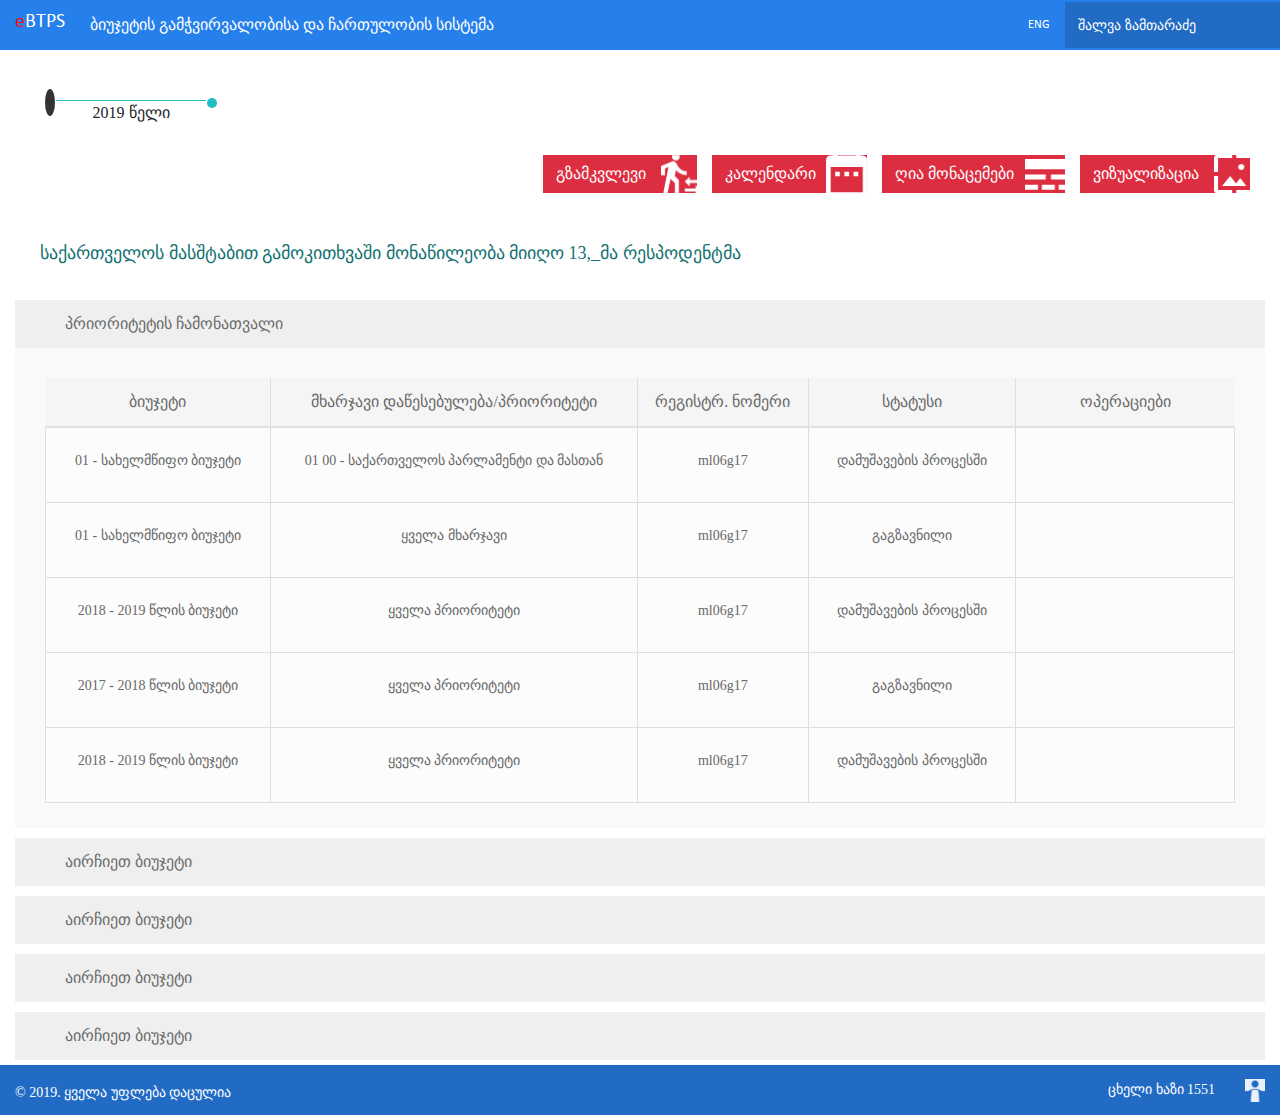
<file: year.html>
<!doctype html>
<html lang="en">

<head>
  <meta charset="utf-8">
  <meta name="viewport" content="width=device-width, initial-scale=1, shrink-to-fit=no">
  <link rel="shortcut icon" type="image/x-icon" href="assets/images/Favicon.ico">
  <link rel="stylesheet" href="https://maxcdn.bootstrapcdn.com/bootstrap/4.0.0/css/bootstrap.min.css"
    integrity="sha384-Gn5384xqQ1aoWXA+058RXPxPg6fy4IWvTNh0E263XmFcJlSAwiGgFAW/dAiS6JXm" crossorigin="anonymous">
  <link rel="stylesheet" href="https://use.fontawesome.com/releases/v5.8.1/css/all.css"
    integrity="sha384-50oBUHEmvpQ+1lW4y57PTFmhCaXp0ML5d60M1M7uH2+nqUivzIebhndOJK28anvf" crossorigin="anonymous">
  <link rel="stylesheet" href="assets/css/fonts.css">
  <link rel="stylesheet" href="assets/css/style.css">
  <title>საგარეო დახმარების ინფორმაციული მართვის სისტემა</title>
</head>

<body>
  <header class="container-fluid header">
    <a class="logo" href="index.html">
      <span>eBTPS</span>
      <h1>ბიუჯეტის გამჭვირვალობისა და ჩართულობის სისტემა</h1>
    </a>
    <div class="side-r">
      <a class="lang" href="#">ENG</a>
      <div class="right_side drop_r">
        <div class="dropdown">
          <button class="btn btn_drop" type="button" id="dropdownMenuButton" data-toggle="dropdown" aria-haspopup="true"
            aria-expanded="false">
            შალვა ზამთარაძე<i class="fa fa-angle-down"></i>
          </button>
          <div class="dropdown-menu" aria-labelledby="dropdownMenuButton" x-placement="bottom-start"
            style="position: absolute; transform: translate3d(938px, 37px, 0px); top: 0px; left: 0px; will-change: transform;">
            <a class="dropdown-item" data-toggle="modal" data-target="#pass_modal">პაროლის შეცვლა</a>
            <a class="dropdown-item" href="verification.html">მომხმარებლის ვერიფიკაცია</a>
          </div>
        </div>

        <a class="pow_off" href="LogIn.html"><i class="fas fa-power-off"></i></a>
      </div>
    </div>
  </header>
  <main id="main" class="container-fluid">
    <section class="home_i">
      <a href="index.html"><i class="fas fa-home"></i></a>
      <div class="line">2019 წელი</div>
      <i class="fas fa-check"></i>
    </section>
    <div class="right_s butt_padd">
      <button class="btn or_b first">გზამკვლევი</button>
      <button class="btn or_b second">კალენდარი</button>
      <button class="btn or_b vis_b">ღია მონაცემები</button>
      <button class="btn or_b data_b">ვიზუალიზაცია</button>
    </div>
    <h6 class="respo">საქართველოს მასშტაბით გამოკითხვაში მონაწილეობა მიიღო 13,_მა რესპოდენტმა</h6>
    <div id="accordion" class="container-fluid accordiontwo">
      <div class="card">
        <div class="card-header" id="headingOne">
          <h5 class="mb-0">
            <button class="btn btn-link" data-toggle="collapse" data-target="#collapseOne" aria-expanded="true"
              aria-controls="collapseOne">
              პრიორიტეტის ჩამონათვალი
            </button>
          </h5>
        </div>
        <div id="collapseOne" class="collapse show" aria-labelledby="headingOne" data-parent="#accordion">
          <div class="card-body">
            <div class="table_ac">
              <table class="table">
                <thead>
                  <tr>
                    <th scope="col">ბიუჯეტი</th>
                    <th scope="col">მხარჯავი დაწესებულება/პრიორიტეტი</th>
                    <th scope="col">რეგისტრ. ნომერი</th>
                    <th scope="col">სტატუსი</th>
                    <th scope="col">ოპერაციები</th>
                  </tr>
                </thead>
                <tbody>
                  <tr>
                    <td>01 - სახელმწიფო ბიუჯეტი</td>
                    <td>01 00 - საქართველოს პარლამენტი და მასთან </td>
                    <td>ml06g17</td>
                    <td>დამუშავების
                      პროცესში</td>
                    <td><i class="fas fa-eye"></i><i class="fas fa-pen"></i><i class="fas fa-envelope"></i><i
                        class="fas fa-trash"></i></td>
                  </tr>
                  <tr>
                    <td>01 - სახელმწიფო ბიუჯეტი</td>
                    <td>ყველა მხარჯავი</td>
                    <td>ml06g17</td>
                    <td>გაგზავნილი</td>
                    <td><i class="fas fa-eye"></i><i class="fas fa-pen"></i><i class="fas fa-envelope"></i><i
                        class="fas fa-trash"></i></td>
                  </tr>
                  <tr>
                    <td>2018 - 2019 წლის ბიუჯეტი</td>
                    <td>ყველა პრიორიტეტი</td>
                    <td>ml06g17</td>
                    <td>დამუშავების
                      პროცესში</td>
                    <td><i class="fas fa-eye"></i><i class="fas fa-pen"></i><i class="fas fa-envelope"></i><i
                        class="fas fa-trash"></i></td>
                  </tr>
                  <tr>
                    <td>2017 - 2018 წლის ბიუჯეტი</td>
                    <td>ყველა პრიორიტეტი</td>
                    <td>ml06g17</td>
                    <td>გაგზავნილი</td>
                    <td><i class="fas fa-eye"></i><i class="fas fa-pen"></i><i class="fas fa-envelope"></i><i
                        class="fas fa-trash"></i></td>
                  </tr>
                  <tr>
                    <td>2018 - 2019 წლის ბიუჯეტი</td>
                    <td>ყველა პრიორიტეტი</td>
                    <td>ml06g17</td>
                    <td>დამუშავების
                      პროცესში</td>
                    <td><i class="fas fa-eye"></i><i class="fas fa-pen"></i><i class="fas fa-envelope"></i><i
                        class="fas fa-trash"></i></td>
                  </tr>
                </tbody>
              </table>
            </div>
          </div>
        </div>
      </div>
      <div class="card">
        <div class="card-header" id="headingTwo">
          <h5 class="mb-0">
            <button class="btn btn-link collapsed" data-toggle="collapse" data-target="#collapseTwo"
              aria-expanded="false" aria-controls="collapseTwo">
              აირჩიეთ ბიუჯეტი
            </button>
          </h5>
        </div>
        <div id="collapseTwo" class="collapse" aria-labelledby="headingTwo" data-parent="#accordion">
          <div class="card-body">
            Anim pariatur cliche reprehenderit, enim eiusmod high life accusamus terry richardson ad squid. 3 wolf
            moon officia aute, non cupidatat skateboard dolor brunch. Food truck quinoa nesciunt laborum eiusmod.
            Brunch 3 wolf moon tempor, sunt aliqua put a bird on it squid single-origin coffee nulla assumenda
            shoreditch et. Nihil anim keffiyeh helvetica, craft beer labore wes anderson cred nesciunt sapiente ea
            proident. Ad vegan excepteur butcher vice lomo. Leggings occaecat craft beer farm-to-table, raw denim
            aesthetic synth nesciunt you probably haven't heard of them accusamus labore sustainable VHS.
          </div>
        </div>
      </div>

      <div class="card">
        <div class="card-header" id="headingThree">
          <h5 class="mb-0">
            <button class="btn btn-link collapsed" data-toggle="collapse" data-target="#collapseThree"
              aria-expanded="false" aria-controls="collapseThree">
              აირჩიეთ ბიუჯეტი
            </button>
          </h5>
        </div>
        <div id="collapseThree" class="collapse" aria-labelledby="headingThree" data-parent="#accordion">
          <div class="card-body">
            Anim pariatur cliche reprehenderit, enim eiusmod high life accusamus terry richardson ad squid. 3 wolf
            moon officia aute, non cupidatat skateboard dolor brunch. Food truck quinoa nesciunt laborum eiusmod.
            Brunch 3 wolf moon tempor, sunt aliqua put a bird on it squid single-origin coffee nulla assumenda
            shoreditch et. Nihil anim keffiyeh helvetica, craft beer labore wes anderson cred nesciunt sapiente ea
            proident. Ad vegan excepteur butcher vice lomo. Leggings occaecat craft beer farm-to-table, raw denim
            aesthetic synth nesciunt you probably haven't heard of them accusamus labore sustainable VHS.
          </div>
        </div>
      </div>
      <div class="card">
        <div class="card-header" id="headingFour">
          <h5 class="mb-0">
            <button class="btn btn-link collapsed" data-toggle="collapse" data-target="#collapseFour"
              aria-expanded="false" aria-controls="collapseFour">
              აირჩიეთ ბიუჯეტი
            </button>
          </h5>
        </div>

        <div id="collapseFour" class="collapse" aria-labelledby="headingFour" data-parent="#accordion">
          <div class="card-body">
            Anim pariatur cliche reprehenderit, enim eiusmod high life accusamus terry richardson ad squid. 3 wolf
            moon officia aute, non cupidatat skateboard dolor brunch. Food truck quinoa nesciunt laborum eiusmod.
            Brunch 3 wolf moon tempor, sunt aliqua put a bird on it squid single-origin coffee nulla assumenda
            shoreditch et. Nihil anim keffiyeh helvetica, craft beer labore wes anderson cred nesciunt sapiente ea
            proident. Ad vegan excepteur butcher vice lomo. Leggings occaecat craft beer farm-to-table, raw denim
            aesthetic synth nesciunt you probably haven't heard of them accusamus labore sustainable VHS.
          </div>
        </div>
      </div>
      <div class="card">
        <div class="card-header" id="headingFive">
          <h5 class="mb-0">
            <button class="btn btn-link collapsed" data-toggle="collapse" data-target="#collapseFive"
              aria-expanded="false" aria-controls="collapseFive">
              აირჩიეთ ბიუჯეტი
            </button>
          </h5>
        </div>

        <div id="collapseFive" class="collapse" aria-labelledby="headingFive" data-parent="#accordion">
          <div class="card-body">
            Anim pariatur cliche reprehenderit, enim eiusmod high life accusamus terry richardson ad squid. 3 wolf
            moon officia aute, non cupidatat skateboard dolor brunch. Food truck quinoa nesciunt laborum eiusmod.
            Brunch 3 wolf moon tempor, sunt aliqua put a bird on it squid single-origin coffee nulla assumenda
            shoreditch et. Nihil anim keffiyeh helvetica, craft beer labore wes anderson cred nesciunt sapiente ea
            proident. Ad vegan excepteur butcher vice lomo. Leggings occaecat craft beer farm-to-table, raw denim
            aesthetic synth nesciunt you probably haven't heard of them accusamus labore sustainable VHS.
          </div>
        </div>
      </div>
    </div>
  </main>
  <footer class="container-fluid footer">
    <p class="foo_ri">© 2019. ყველა უფლება დაცულია</p>
    <div class="right_side">
      <span>ცხელი ხაზი 1551</span>
      <a href="http://www.fas.ge/" target="_blank"><img src="assets/images/fas.png"></a>
    </div>
  </footer>
  <div class="modal fade" id="pass_modal" tabindex="-1" role="dialog" aria-labelledby="exampleModalCenterTitle"
    aria-hidden="true">
    <div class="modal-dialog modal-dialog-centered" role="document">
      <div class="modal-content">
        <div class="modal-header">
          <h5 class="modal-title" id="importModalTitle">პაროლის შეცვლა</h5>
          <button type="button" class="close" data-dismiss="modal" aria-label="Close">
            <span aria-hidden="true">&times;</span>
          </button>
        </div>
        <div class="modal-body">
          <div class="form-group login">
            <label for="">შეიყვანეთ ძველი პაროლი</label>
            <input type="email" class="form-control" id="" aria-describedby="" placeholder="">
          </div>
          <div class="form-group login">
            <label for="">შეიყვანეთ ახალი პაროლი</label>
            <input type="email" class="form-control" id="" aria-describedby="" placeholder="">
          </div>
          <div class="form-group login">
            <label for="">გაიმეორეთ ახალი პაროლი</label>
            <input type="email" class="form-control" id="" aria-describedby="" placeholder="">
          </div>
          <div class="popup_b">
            <button type="button" class="btn popup_s">შეცვლა</button>
            <button type="button" class="btn popup_c" data-dismiss="modal">დახურვა</button>
          </div>
        </div>
      </div>
    </div>
  </div>
  <script src="https://code.jquery.com/jquery-3.2.1.slim.min.js"
    integrity="sha384-KJ3o2DKtIkvYIK3UENzmM7KCkRr/rE9/Qpg6aAZGJwFDMVNA/GpGFF93hXpG5KkN"
    crossorigin="anonymous"></script>
  <script src="https://cdnjs.cloudflare.com/ajax/libs/popper.js/1.12.9/umd/popper.min.js"
    integrity="sha384-ApNbgh9B+Y1QKtv3Rn7W3mgPxhU9K/ScQsAP7hUibX39j7fakFPskvXusvfa0b4Q"
    crossorigin="anonymous"></script>
  <script src="https://maxcdn.bootstrapcdn.com/bootstrap/4.0.0/js/bootstrap.min.js"
    integrity="sha384-JZR6Spejh4U02d8jOt6vLEHfe/JQGiRRSQQxSfFWpi1MquVdAyjUar5+76PVCmYl"
    crossorigin="anonymous"></script>
</body>

</html>
</file>
<file: assets/css/fonts.css>
@font-face {
  font-family: 'BPGMrgvlovani2010';
  src: url('../fonts/BPGMrgvlovani2010.eot?#iefix') format('embedded-opentype'),  url('../fonts/BPGMrgvlovani2010.woff') format('woff'), url('../fonts/BPGMrgvlovani2010.ttf')
  format('truetype'), url('../fonts/BPGMrgvlovani2010.svg#BPGMrgvlovani2010') format('svg');
  font-weight: normal;
  font-style: normal;
}


@font-face {
  font-family: 'Calibri';
  src: url('../fonts/Calibri.eot?#iefix') format('embedded-opentype'),  url('../fonts/Calibri.woff') format('woff'), 
  url('../fonts/Calibri.ttf')  format('truetype'), url('../fonts/Calibri.svg#Calibri') format('svg');
  font-weight: normal;
  font-style: normal;
}

@font-face {
  font-family: 'MarkGEO-Bold';
  src: url('../fonts/MarkGEO-Bold.eot?#iefix') format('embedded-opentype'),  url('../fonts/MarkGEO-Bold.woff') format('woff'), url('../fonts/MarkGEO-Bold.ttf') 
   format('truetype'), url('../fonts/MarkGEO-Bold.svg#MarkGEO-Bold') format('svg');
  font-weight: normal;
  font-style: normal;
}


@font-face {
  font-family: 'MarkGEO-Light';
  src: url('../fonts/MarkGEO-Light.eot?#iefix') format('embedded-opentype'),  url('../fonts/MarkGEO-Light.woff') format('woff'), url('../fonts/MarkGEO-Light.ttf') 
   format('truetype'), url('../fonts/MarkGEO-Light.svg#MarkGEO-Light') format('svg');
  font-weight: normal;
  font-style: normal;
}


@font-face {
  font-family: 'MarkGEOCAPS-Light';
  src: url('../fonts/MarkGEOCAPS-Light.eot?#iefix') format('embedded-opentype'),  url('../fonts/MarkGEOCAPS-Light.woff') format('woff'), url('../fonts/MarkGEOCAPS-Light.ttf') 
   format('truetype'), url('../fonts/MarkGEOCAPS-Light.svg#MarkGEOCAPS-Light') format('svg');
  font-weight: normal;
  font-style: normal;
}
</file>
<file: assets/css/style.css>
* {
  margin: 0;
  padding: 0;
}
p, h1,h2, h6, label {
  margin: 0;
}
.data_g, .res_b {
  font-family: 'MarkGEO-Bold';
}
.logo_h, .logo span, .lang, .table_g thead th {
  font-family: 'Calibri';
}
.logo h1, .right_side a, .foo_ri, .btn, .respo, .title_b, .login label, .line, .reg_blok label, .table_ac  thead, .change_h, #importModalTitle  {
  font-family: 'BPGNinoMtavruli';
}
footer span, .log_b, .error_p, .table_ac  tbody, .btn_drop, .right_side .dropdown-item, .menu_l {
  font-family: 'BPGGlaho';
}
.title_s, .numb, .footer_m a  {
  font-family: 'BPGMrgvlovani2010';
}
.main_h, .budget_th {
  font-family: 'MarkGEO-Light';
}
.main_bg {
  background-image: url(../images/bg.png);
  background-repeat: no-repeat;
  background-size: cover;
  height: 100vh;
  background-position: center center;
  background-attachment: fixed;
}
.header_m{
  text-align: center;
}
.main_h {
  font-size: 30px;
  color: #fff;
  padding-top: 120px;
}
.logo_h {
  font-size: 68px;
  color: #fff;
  padding-top: 40px;
}
.row_m {
  display: flex;
  justify-content: center;
  flex-wrap: wrap;
  padding-top: 100px;
  padding-bottom: 120px;
  min-height: 530px;
}
.col_i {
  display: flex;
  flex-direction: column;
  align-items: center;
  text-decoration: none;
}
.img_w {
  width: 250px;
  height: 230px;
}
.img_a {
  display: block;
  background-image: url(../images/Budget.png);
  background-repeat: no-repeat;
  background-position: center center;
}
.img_b {
  display: block;
  background-image: url(../images/Guide.png);
  background-repeat: no-repeat;
  background-position: center center;
}
.img_c {
  display: block;
  background-image: url(../images/Graphics.png);
  background-repeat: no-repeat;
  background-position: center center;
}
.img_d {
  display: block;
  background-image: url(../images/Calendar.png);
  background-repeat: no-repeat;
  background-position: center center;
}
.img_e {
  display: block;
  background-image: url(../images/Management.png);
  background-repeat: no-repeat;
  background-position: center center;
}
.title_s {
  color: #fff;
  width: 230px;
  text-align: center;
  font-size: 16px;
}
.col_i:hover {
  text-decoration: none;
  transform: scale(1.1);
  transition: all .3s ease-in-out; 
}
.col_i:hover .title_s {
  color: #02FCDB;
}
.col_i:hover .title_s{
  padding-top: 50px;
}

.col_i:hover .img_a {
  display: block;
  background-image: url(../images/Budget_h.png);
  background-repeat: no-repeat;
  background-position: center center;

}
.col_i:hover .img_b {
  display: block;
  background-image: url(../images/Guide_h.png);
  background-repeat: no-repeat;
  background-position: center center;

}
.col_i:hover .img_c {
  display: block;
  background-image: url(../images/Graphics_h.png);
  background-repeat: no-repeat;
  background-position: center center;

}
.col_i:hover .img_d {
  display: block;
  background-image: url(../images/Calendar_h.png);
  background-repeat: no-repeat;
  background-position: center center;
 
}
.col_i:hover .img_e {
  display: block;
  background-image: url(../images/Management_h.png);
  background-repeat: no-repeat;
  background-position: center center;
}
.row_mg {
  display: flex;
  justify-content: center;
}
.footer_m a:hover {
  text-decoration: none;
  color: #fff;
}
.footer_m .numb {
  color: #fff;
}
.footer_m a, .numb {
  font-size: 14px;
}
.numb {
  background-image: url(../images/phone.png);
  background-repeat: no-repeat;
  padding: 10px 0 10px 50px;
}
.mail_m {
  background-image: url(../images/mail.png);
  background-repeat: no-repeat;
  display: block;
  text-align: right;
  padding: 6px 0 0 50px;
  color: #fff;
}
.web_m {
  display: block;
  background-image: url(../images/web.png);
  background-repeat: no-repeat;
  padding: 6px 0 0 50px;
  color: #fff;
}
.foote_b{
  margin: 0 50px;
  text-decoration: none;
  font-size: 14px;
}

/* home page style */
.data_g {
  color: #216BC4;
}
.thead_t {
  background: #fff;

  border-left: 1px solid #dee2e6;
  border-right: 1px solid #dee2e6;
}
thead .thead_t th {
  text-align: center !important;
}
.praphic_p {
  padding: 70px;
}
.praphic_p table thead {
  background-color: #DCE4EB !important;
}
.table_ac .table_g  th {
text-align: left;
}
.fa-list-ol {
  padding: 0 15px 0 30px;
  color:#848282;
}
#chart_m {
  padding-top: 100px;
}
.table_ac .table_g td  {
  padding: 22px 6px;
}
.fa-percent {
  color:#848282;
}
th .fa-info-circle {
  font-size: 20px;
}
th .fa-eye {
  font-size: 20px;
}
.budget_th {
  color: #616161;
  padding: 30px 0;
}
.res_b {
  color: #686868;
  padding-top: 30px;
}
.header {
  background-color: #2680EB;
  display: flex;
  justify-content: space-between;
  padding-right: 0 !important;
  height: 50px;
  align-items: center;
}
.logo {
  display: flex;
}
.logo span  {
  display: inline-block;
  font-size: 20px;
  color: #fff !important;
}
.logo span::first-letter {
  color: #EF1010;
}
.logo h1 {
  line-height: 36px;
  margin-left: 25px;
  color: #fff;
  font-size: 16px;
}
.logo:hover {
  text-decoration: none;
}
.header .right_side {
  display: flex;
  background-color: #216BC4;
  padding:0 10px;
}
.header .right_side a{
  color: #fff !important;
  line-height: 48px;
  font-size: 12px;
  padding:0 10px;
}
.side-r {
  display: flex;
}
.right_side a:hover {
  text-decoration: none;
}
.lang {
  color: #fff !important;
  line-height: 46px;
  font-size: 12px;
  box-sizing: border-box;
  padding-right: 15px;
}
.lang:hover {
  text-decoration: none;
}
#main {
  min-height: 90.8vh;
  /* padding: 0 0 20px 0; */
}
#main .years {
  display: flex;
  padding: 80px 0 50px 15px;
  justify-content: space-between;
}
.left_s .btn:hover {
  border-radius: 0;
  color: #216BC4;
}

.left_s .btn {
  border: none;
  background-color: inherit;
  margin-right: 35px;
  font-size: 16px;
  color: #484C50;
  font-weight: 700;
}
.btn.focus, .btn:focus {
  box-shadow: none !important;
  text-decoration: none;
}
.or_b {
  background-color: #DC2E40;
  border-radius: 0 !important;
  color: #fff; 
}
.or_b:hover {
  background-color: #DC2E40;
}
.or_b{
  margin-right: 15px;
}
.or_b.first, .or_b.first:not(:disabled):not(.disabled):active {
  background-image:url(../images/butt_backg1.png);
  background-repeat: no-repeat;    
  background-position: 101% center;
  padding-right: 50px;

}
.or_b.second, .or_b.second:not(:disabled):not(.disabled):active {
  background-image:url(../images/butt_backg2.png);
  background-repeat: no-repeat;
  background-position: 101% center;
  padding-right: 50px;
}
.vis_b, .vis_b:not(:disabled):not(.disabled):active {
  background-image:url(../images/data_icon.png);
  background-repeat: no-repeat;
  background-position: 101% center;
  padding-right: 50px;
}
.data_b, .data_b:not(:disabled):not(.disabled):active {
  background-image:url(../images/vis_icon.png);
  background-repeat: no-repeat;
  background-position: 101% center;
  padding-right: 50px;
}
.respo {
  margin-left: 25px;
  color: #137171;
  font-size: 18px;
}
#accordion {
  margin-top: 30px;
 padding: 0;
}
.card-header {
  padding: 0 !important;
}
.mb-0 .btn {
  padding: 12px 25px;
  border: none !important;
  color: #6B6B6B;
  width: 100%;
  text-align: left;
  background-color: #EFEFEF;
}
.mb-0 .btn:hover {
  text-decoration: none;
}
.title_b {
  font-size: 12px;
  color: #959595;
}
 .budget:hover  {
  text-decoration: none;
}
.budget {
  margin-bottom: 30px;
}
.btn {
  border-radius: 0;
}
.title_b {
  margin-top: 10px;
}
#accordion .card-body {
  border-bottom: 1px solid #CBCBCB;
  padding: 30px;
  min-height: 470px;
  max-height: 480px;
  overflow-y: scroll;
}
.card {
  border: none !important;
  padding: 5px 0;
}
.card-header {
  border-bottom: none !important;
}
.pl_start{
  padding: 100px 0 60px;
  margin-left: 25px;
}
.st_btn, .st_btn:not(:disabled):not(.disabled):active {
background-color: #20BEBE;
color: #fff;
background-image:url(../images/arr_right.png);
background-repeat: no-repeat;
background-position: 101% center;
padding-right: 70px;
}
.mb-0 .btn:before, 
.mb-0 .btn.collapsed:before {
  font-family: "Font Awesome 5 Free"; font-weight: 900; content: "\f106";
  width: 40px;
  height: 40px;
  line-height: 32px;
  text-align: center;
  position: absolute;
  top: 10px;
  transition: all 0.3s ease 0s;
  left: 0;
  padding-left: 25px;
}
.mb-0 .btn.collapsed:before {
  font-family: "Font Awesome 5 Free"; font-weight: 900; content: "\f107";
}
#accordion .card-header .btn-link {
  padding-left: 50px;
}
.login_p {
  width: 275px;
position: absolute;
top: 30%;
left: 50%;
transform: translate(-50%);
}
.login_p .login {
  text-align: left;
}
input {
  border-radius: 0 !important;
}
input {
  border-color: #C2C2C2;
}
label {
  color: #686868;
}
.form-control:focus {
  box-shadow: none;
  border-color: #7ca6d8;
}
.login_p .btn-primary {
  padding: 7px 70px;
  background-color: #20BEBE;
  margin-top: 40px;
}
.btn-primary:not(:disabled):not(.disabled).active, .btn-primary:not(:disabled):not(.disabled):active, .show>.btn-primary.dropdown-toggle {
  background-color: #20BEBE;
}
.btn-primary, .btn-primary:hover .btn-primary:not(:disabled):not(.disabled):active {
  border-color: #13a0a0 !important
}

.log_b {
color: #2768AA;
font-size: 12px;
}

.home_i{
  padding: 30px;
  display: flex;
  align-items: center;
}
.home_i .fa-home{
  padding: 5px;
  background: #333;
  color: #fff;
  border-radius: 50%;
  margin-right: 1px;
}
.line {
  margin-top: 20px;
  display: block;
  text-align: center;
}
.line:before {
  content: "";
  width: 150px;
  height: 1px;
  background-color: #20BEBE;
  display: flex;
  font-size: 14px;
}
.home_i .fa-check {
  padding: 5px;
  background: #20BEBE;
  color: #fff;
  border-radius: 50%;
  margin-left: 1px;
}
.reg_blok {
  width: 600px;
  padding: 0;
}
.button_sub, .button_sub:not(:disabled):not(.disabled):active {
color: #fff;
background-image:url(../images/ic_face.png);
background-repeat: no-repeat;
background-position: 90% center;
padding-right: 70px;
width: 240px;
height: 60px;
margin-bottom: 30px;
background-color: #F8F8F8;
color:#989898; 
}
.active_b, .active_b:not(:disabled):not(.disabled):active {
  color: #fff;
  background-color:  #20BEBE;
}
.reg_blok .form-group {
  margin-bottom: 30px;
}
.form-control {
  border-radius: 0;
}
.btn_check {
  background-color: #20BEBE;
  color: #fff;
  padding: 7px 20px;
}
.field_error_popup {
  background-color: #F8F8F8;
  text-align: center;
  margin-bottom: 30px;
}
.field_error_popup .error_p {
  font-size: 14px;
  color: #2768AA;
  display: inline-block;
  padding: 20px 10px;
}
.right_s {
  display: flex;
  justify-content: flex-end;
}
.butt_padd {
  padding: 0 0 50px 0;
}
.table_ac {
  background-color: #F9F9F9; 
}
.accordiontwo .card-body {
  background-color: #F9F9F9;
  border-bottom: none !important;
}
.table_ac table thead {
  background-color: #F5F5F5;
  border-top: 0;
}
.table_ac table  th {
  font-weight: normal;
  border-top: none;
  border-left: 1px solid #DFDDDD;
  border-right: 1px solid #DFDDDD;
  text-align: center;
}
.table_ac table  th:first-child {
  border-left: none;
}
.table_ac table  th:last-child {
  border-right : none;
}
.table_ac {
  color: #686868;
}
.table_ac table td {
  padding: 22px;
text-align: center;
  border: 1px solid #DFDDDD;
  font-size: 14px;
}
.table_ac tbody {
  background-color: #FCFCFC;
}
.table_ac tbody i {
  padding: 0 20px;
  font-size: 20px;
  cursor: pointer;
}
.pow_off i {
  font-size: 18px;
}
.btn_drop {
  background-color: #216bc4;
  color: #fff;
  font-size: 14px;
  min-width: 185px;
  display: flex;
  align-items: center;
  justify-content: space-between;
}
.right_side .dropdown {
  display: flex;
 justify-content: center;
}
.right_side .fa-angle-down {
  padding-left: 15px;
}
.right_side .dropdown-menu {
background: #216bc4;
border-radius: 0 !important;
padding: 0;
margin-top: 0;
width: 100%;
}
.right_side .dropdown-item {
  font-size: 12px;
  cursor: pointer;
}
.right_side .dropdown-item:hover {
  background: #1959a7;
  color: #fff;
}
.right_side.drop_r {
  padding-left: 0;
}
/* start oppup */
#pass_modal .modal-dialog {
  max-width: 425px;
}
.modal-content .login label {
  font-size: 14px;
}
.modal-backdrop.show {
  opacity: 0.6 !important;
}
.modal-header {
  background-color: #20BEBE;
  color: #fff;
  border-radius: 0;
}
#import_modal .modal-content {
  border-radius: 0 !important;
}
#import_modal .table_ac thead, #import_modal .table_ac tbody {
background-color: #fff;
}
.popup_b .popup_s, .popup_b .popup_c {
  font-size: 14px;
  padding: 9px 34px;
  color: #fff;   
}
.modal .popup_b {
  display: flex;
  justify-content: space-between;
  margin-top: 40px;
}
.popup_b .popup_s {
  background-color: #20BEBE;
}
.popup_b .popup_c {
  background-color: #C22E38;
}
#pass_modal .modal-body{
padding: 30px 70px;
}
.modal-title {
  margin-top: 3px;
}
#import_modal .popup_b {
  justify-content: flex-start;
}
#import_modal .popup_b .popup_s {
  margin-right: 20px;
} 
/* start checkbox style */
.container_ch {
  display: block;
  position: relative;
  padding-left: 16px;
  margin-bottom: 12px;
  cursor: pointer;
  font-size: 22px;
  -webkit-user-select: none;
  -moz-user-select: none;
  -ms-user-select: none;
  user-select: none;
}
.container_ch input {
  position: absolute;
  opacity: 0;
  cursor: pointer;
  height: 0;
  width: 0;
}
.container_ch .checkmark {
  position: absolute;
  top: 0;
  left: 0;
  height: 20px;
  width: 20px;
  border: 1px solid #bbb8b8;
}
.container_ch .checkmark:after {
  content: "";
  position: absolute;
  display: none;
}
.container_ch input:checked~.checkmark:after {
  display: block;
}
.container_ch .checkmark:after {
  left: 6px;
  top: 2px;
  width: 8px;
  height: 13px;
  border: solid #20bebe;
  border-width: 0 3px 3px 0;
  -webkit-transform: rotate(45deg);
  -ms-transform: rotate(45deg);
  transform: rotate(45deg);
}
/* start left menu */
.no-p {
  padding: 0;
}
#accordionE .mb-0 .btn:before, 
#accordionE .mb-0 .btn.collapsed:before {
  font-family: "Font Awesome 5 Free"; font-weight: 900; content: "\f106";
  width: 95%;
  height: 40px;
  line-height: 32px;
  text-align: right;
  position: absolute;
  top: 10px;
  transition: all 0.3s ease 0s;
  right: 15px;
  padding-left: 25px;
  color: #959595;
  font-size: 20px;
}
#accordionE .mb-0 .btn.collapsed:before {
  font-family: "Font Awesome 5 Free"; font-weight: 900; content: "\f107";
  color: #959595;
}
#accordionE .card {
  padding: 0;
  border-bottom: 1px solid #DFDDDD !important;
  border-radius: 0;
}
#accordionE {
  padding: 0;
}
#accordionE .mb-0 .btn {
  padding: 16px 15px;
} 
#accordionE .card i {
  padding-right: 15px;
}
#accordionE .card-body {
  padding: 0;
}

#accordionE .card-header button[aria-expanded="true"] {
  background-color: #20BEBE;
  text-decoration: none;
  color: #fff;
}
.menu_l a {
  display:block;
  padding: 16px 30px;
  background-color: #E4E4E4;
  color: #959595;
}
.menu_l a:hover {
  text-decoration: none;
  background-color: #F5F5F5;
}
.menu_l {
  list-style: none;
margin-bottom: 0;
}
.row_c {
  display: flex;
}
.row_c .right_s {
  padding: 30px 0 44px 0;
  justify-content: flex-start;
}
.im_b, .im_b:not(:disabled):not(.disabled):active, .im_b:hover {
  background-image:url(../images/im_b.png);
  background-repeat: no-repeat;
  background-position: 101% center;
  padding-right: 50px;
  background-color: #E9922E;
}
.del_b, .del_b:not(:disabled):not(.disabled):active {
  background-image:url(../images/del_b.png);
  background-repeat: no-repeat;
  background-position: 101% center;
  padding-right: 50px;
}
.footer {
  display: flex;
  justify-content: space-between;
  align-items: center;
  height: 50px;
  background-color: #216BC4;
}
.footer .right_side {
  display: flex;
  align-items: center;
}
.foo_ri {
  color: #fff;
  font-size: 14px;
  margin-top: 5px;
}
.footer span {
  font-size: 14px;
  margin-right: 30px;
  color: #fff
}
@media screen and (max-width: 1367px) {
.modal-content {
    width: 100% !important;
}
}
@media screen and (max-width: 1367px) {
  #main {
    min-height: 84.8vh;
}
.modal-content {
  margin: 5% auto;
  width: 30%;
}
}


@media screen and (max-width: 991.98px) {
  .left_s .btn {
    margin-right: 0;
  }
  .row_c {
    flex-direction: column;
  }
  .row_c .table_ac {
    overflow-x: scroll;
  }
}

@media screen and (max-width: 767.98px) {
.logo h1 {
  display: none;
  }
  .left_s .btn {
    margin-right: 10px;
  }
  .left_s {
    flex-direction: column;
  }
  .or_b.first {
    margin-bottom: 10px;
  }
  .table_ac table td {
    padding: 5px;
  }
  .table_ac table  {
    font-size: 12px;
  }
  .right_s.butt_padd {
    flex-wrap: wrap;
    justify-content: center;
  }
  .right_s.butt_padd  .or_b {
    margin-bottom: 10px;
   width: 200px;
  }
  #main .years {
    flex-direction: column;
  }
  .btn.or_b.second {
    margin-bottom: 10px;
  }
  .years .right_s {
    justify-content: flex-start;
  }
}

@media (max-width: 575.98px) { 
  .foo_ri, .footer span {
    font-size: 12px;
  }
  .footer span {
    margin-right: 10px;
  }
 .respo {
   font-size: 14px;
 }
 .home_i {
   justify-content: center;
 }
 .reg_blok {
   width: 300px;
 }
.button_sub {
  margin: 10px 0;
  width: 100%;
}
.btn_check {
  margin-bottom: 20px;
}
.right_s.butt_padd  .or_b {
  margin: 0 10px 10px 10px;
}
#pass_modal .modal-body{
  padding: 10px;
  }
}

@media (max-width: 479.98px) { 
  .modal .popup_b {
    flex-direction: column;
  }
  .popup_s {
    margin-bottom: 10px;
  }
}


@media (min-width: 768px) { 
  #import_modal .modal-dialog {
    max-width: 750px !important;
  }
}

@media (min-width: 992px) { 
  #import_modal .modal-dialog {
    max-width: 950px !important;
  }
}

@media (max-width: 1367px) {
  .img_w {
    width:220px;
  }
  .row_m {
    padding: 0;
    min-height: 440px;
  }
  .main_h {
    padding-top: 50px;
  }
  .logo_h {
    padding-top:0;
  }
 }
 @media (max-width: 991.98px) {
  .main_h {
    padding-top: 70px;
  }
  .row_m {
    min-height: 700px;
    padding: 0;
  }
  .foote_b{
    margin: 0 5px;
    font-size: 12px !important;
    text-align: left;
  }
  .data_g, .budget_th, .res_b {
    font-size: 18px;
  }
  .praphic_p {
    padding: 20px 0 0 0;
  }
  .budget_th {
    padding: 15px 0;
  }
  .table_g {
    overflow-x: auto;
  }
 }

 @media (max-width: 767.98px) { 
   .main_h {
     padding-top: 20px;
     font-size: 16px;
   }
   .logo_h {
     padding: 10px 0 30px;
     font-size: 28px;

   }
   .main_bg {
    background-image: url(../images/bg.png);
    background-repeat: no-repeat;
   }
   .row_m {
     flex-direction: column;
     margin-bottom: 50px;
   }
   .row_mg {
     flex-direction: column;
     align-items: center;
   }
   .foote_b {
     margin: 10px 0;
     padding-top: 10px;
     padding-bottom: 10px;
   }
   .data_g, .budget_th, .res_b {
    font-size: 12px;
  }
  }
</file>
